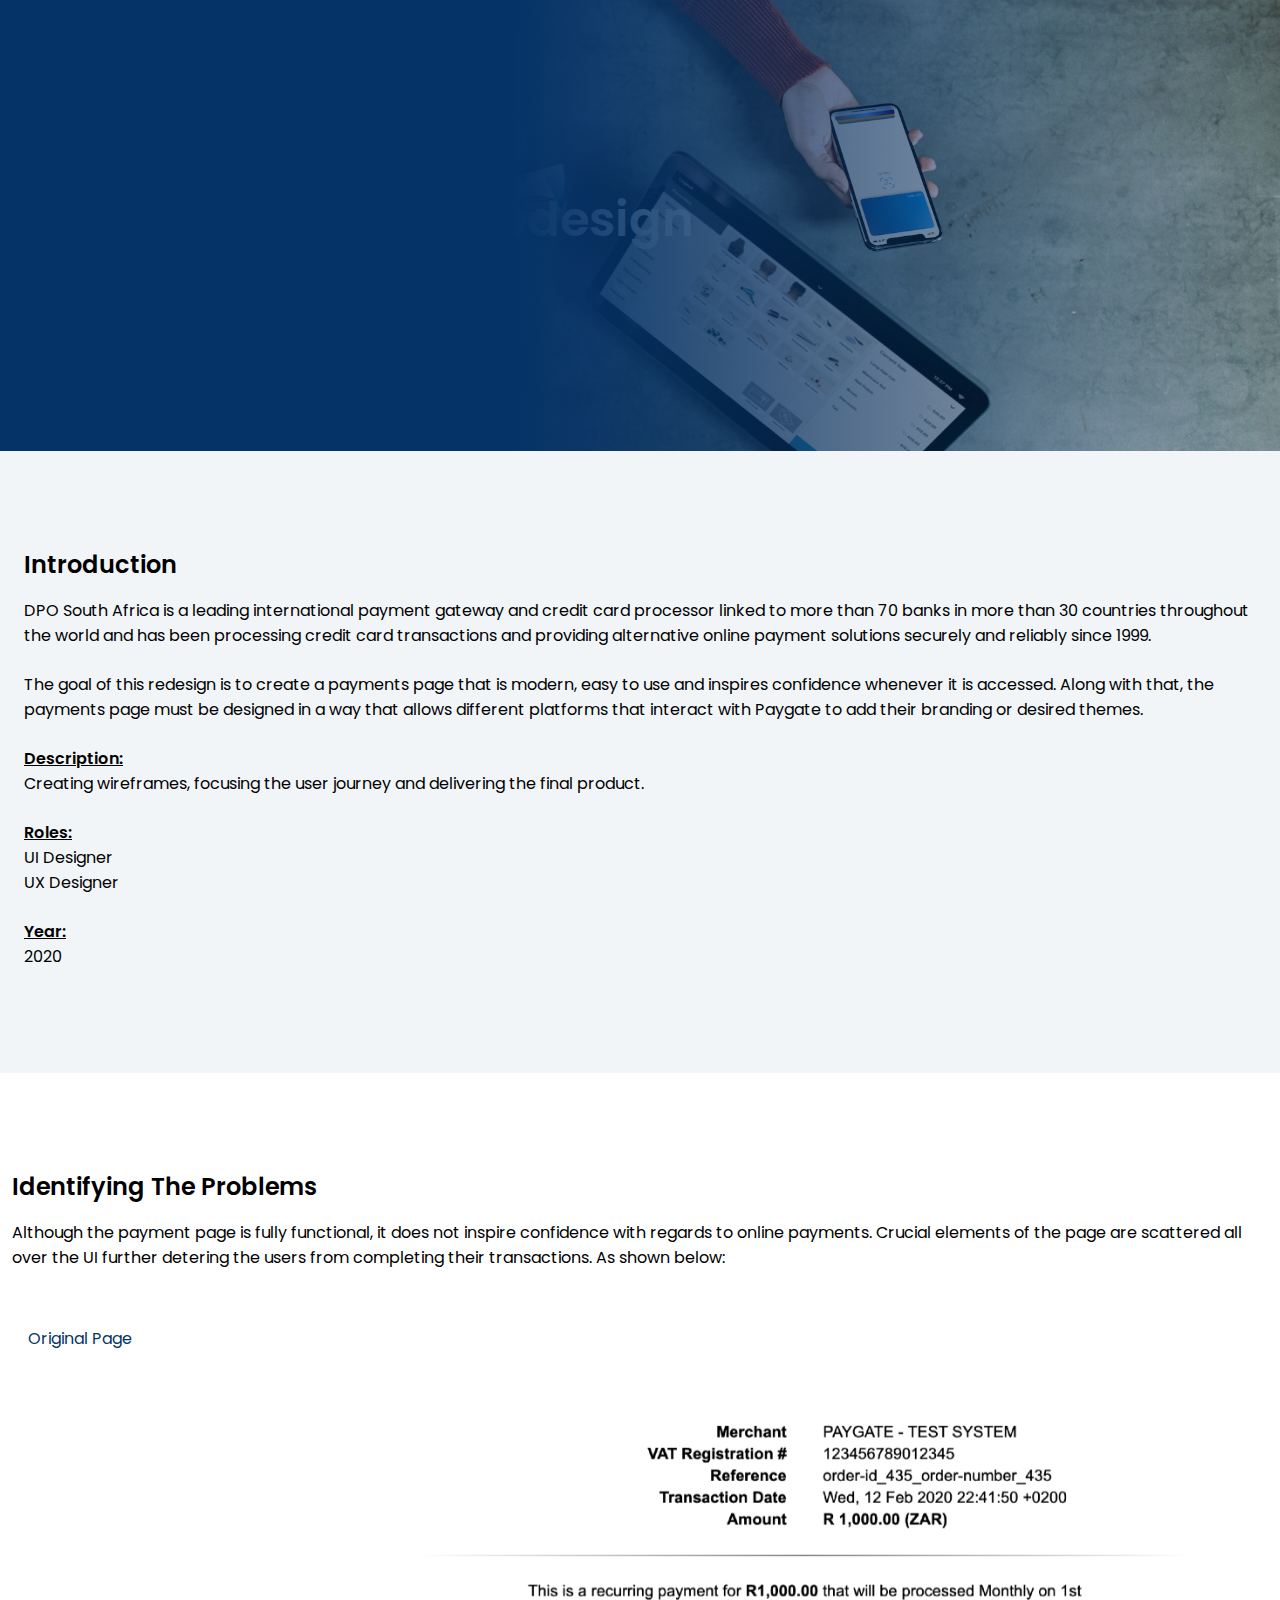
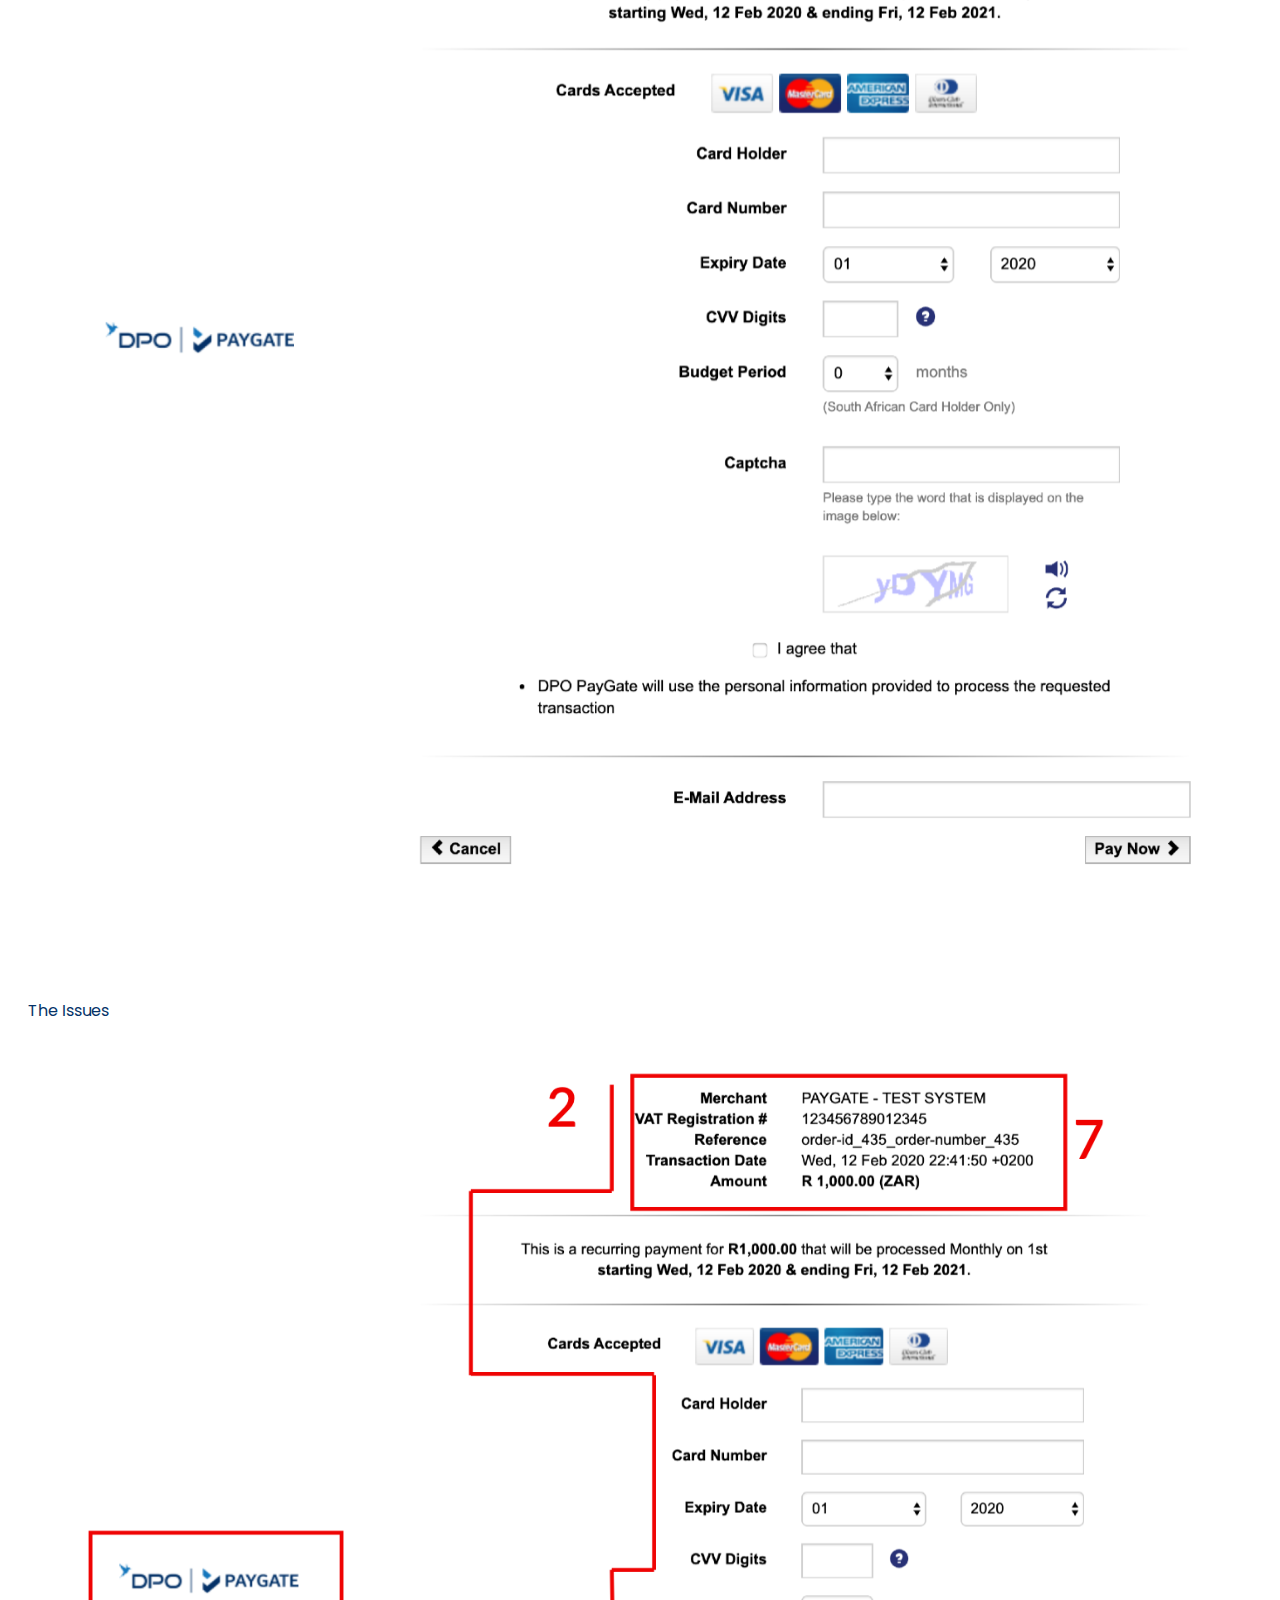
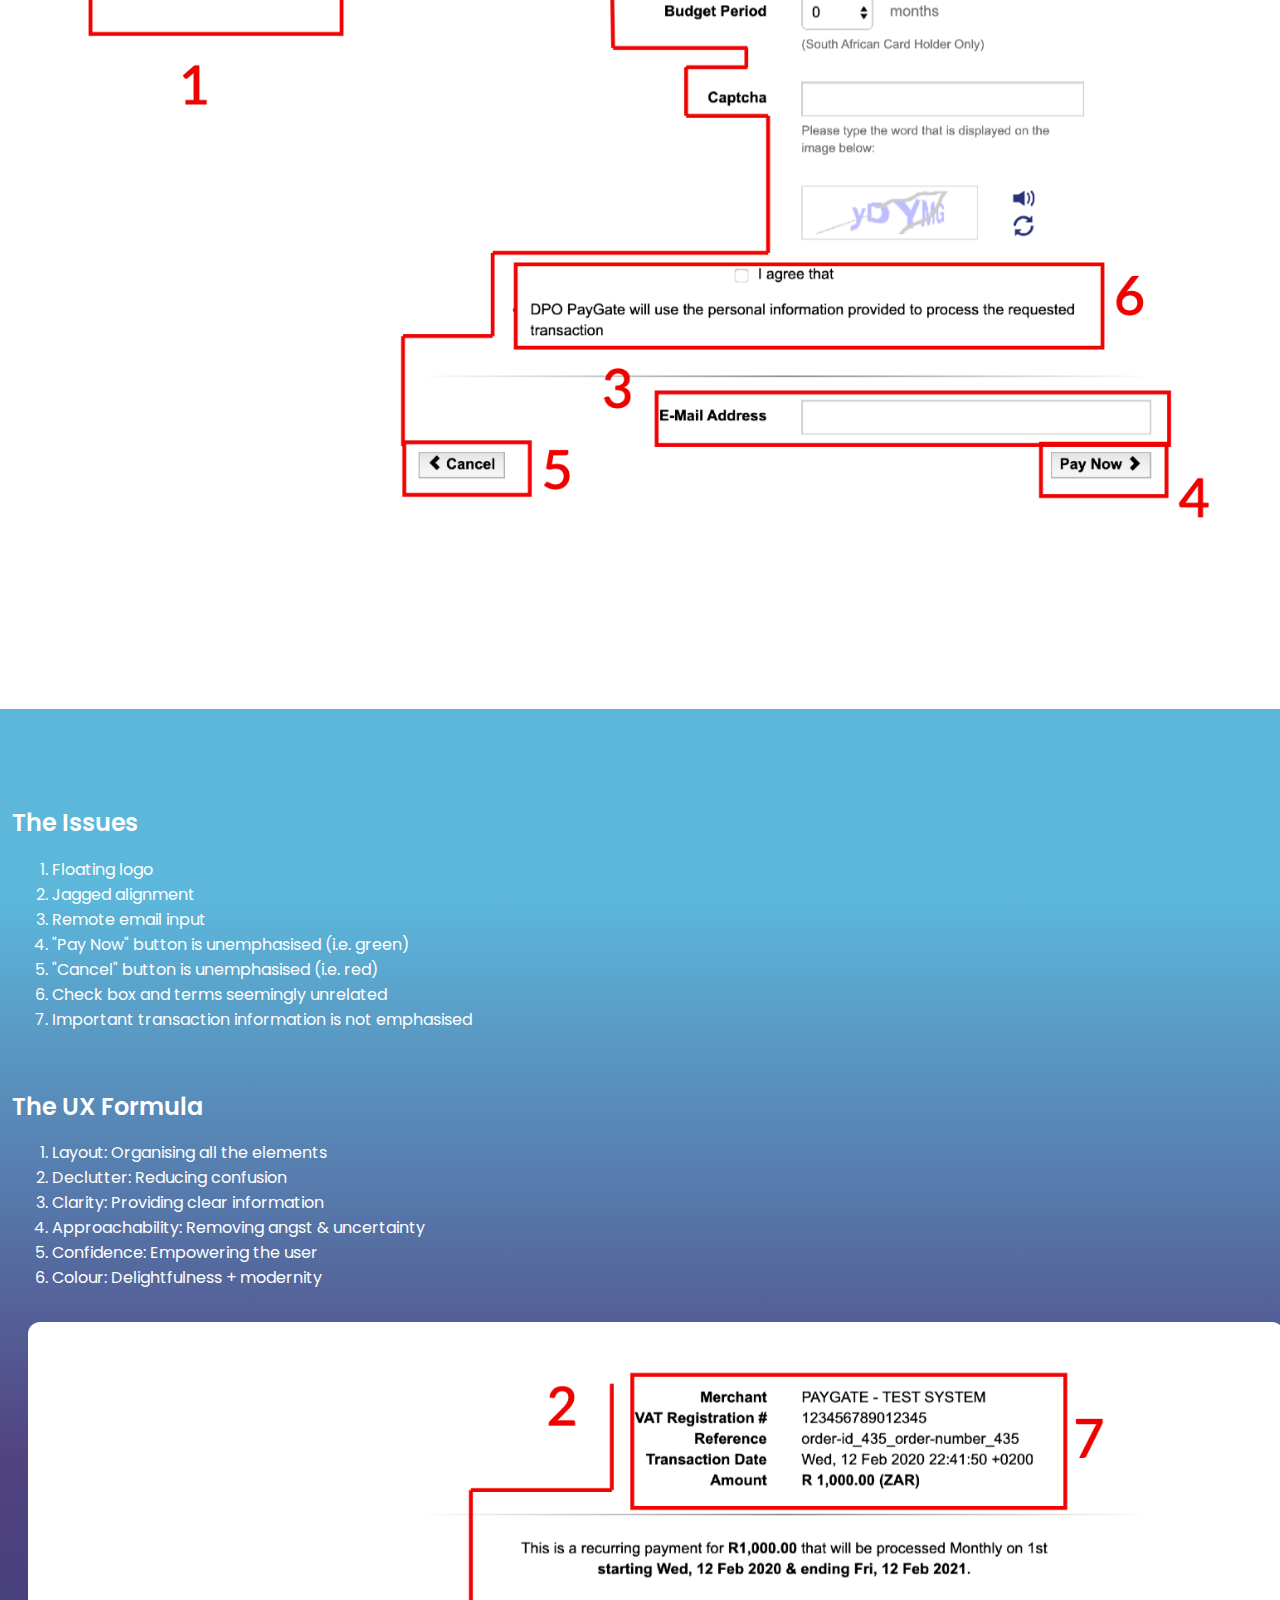
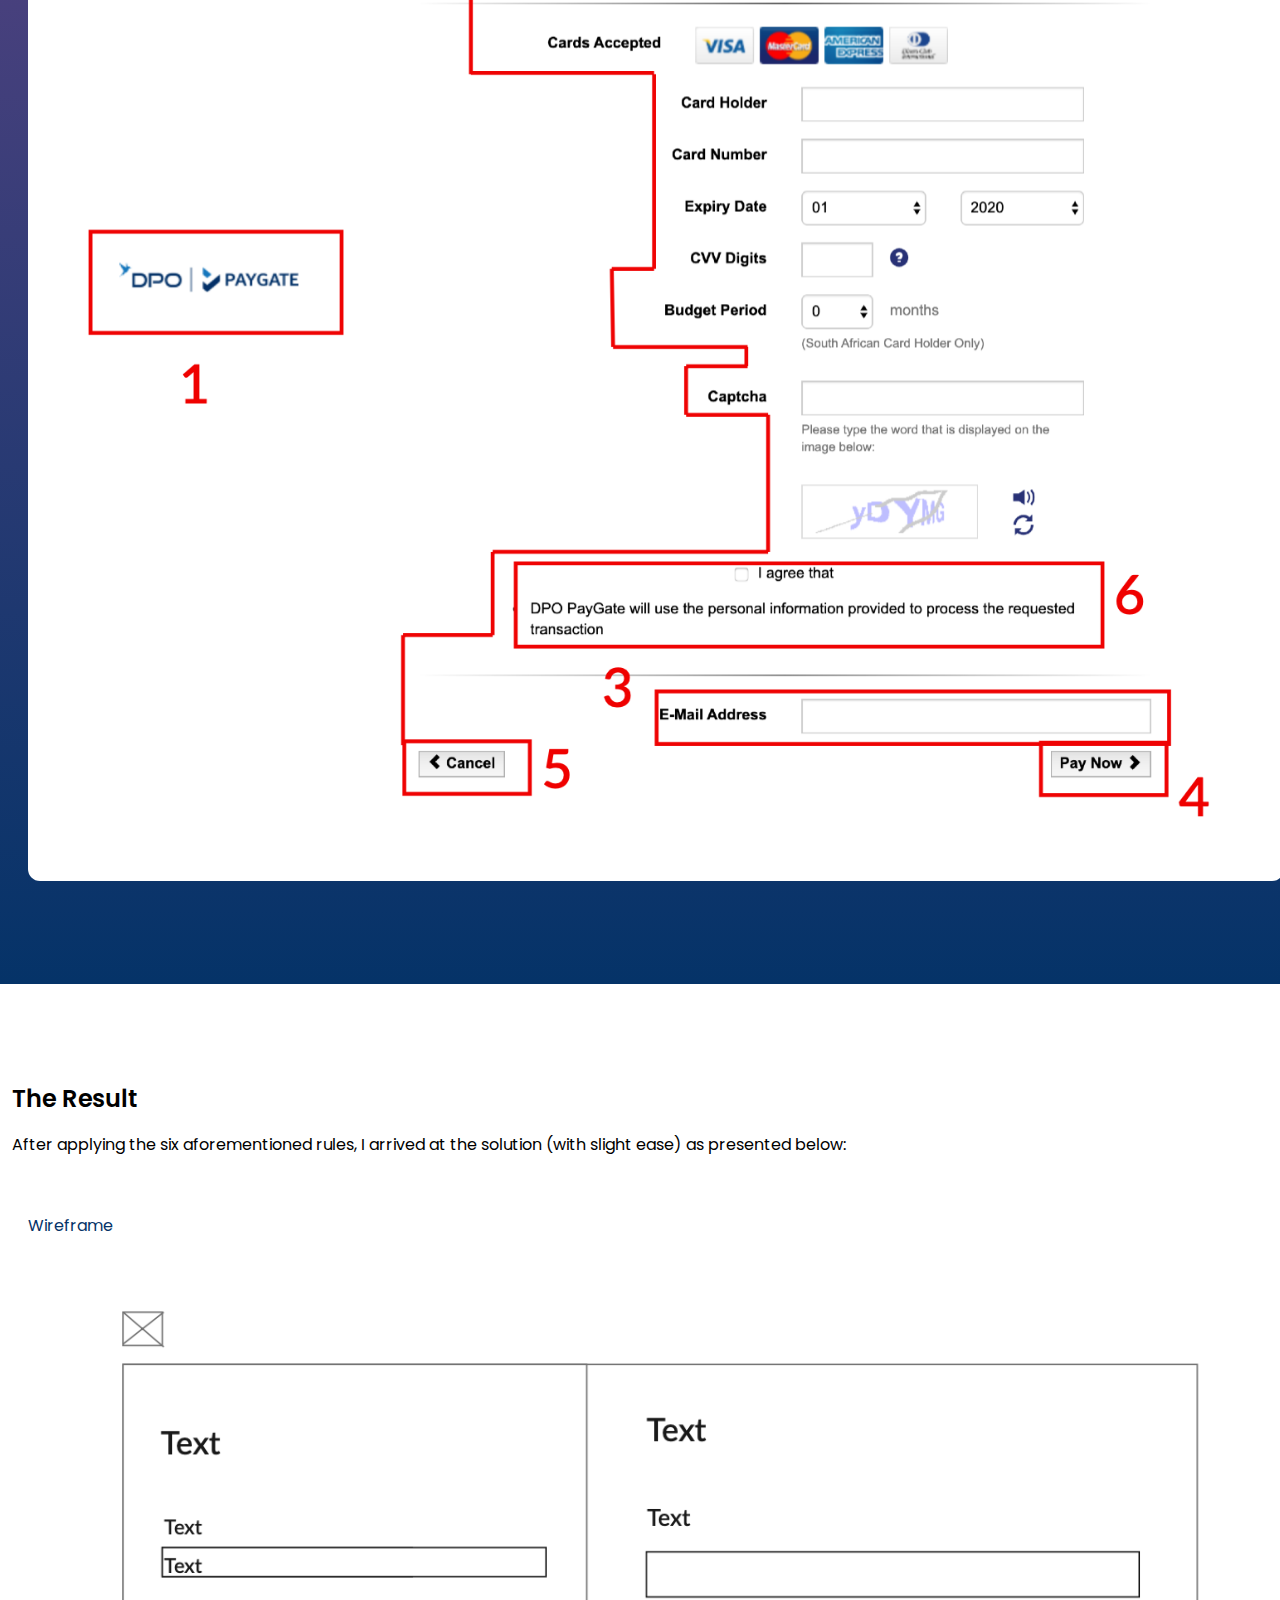
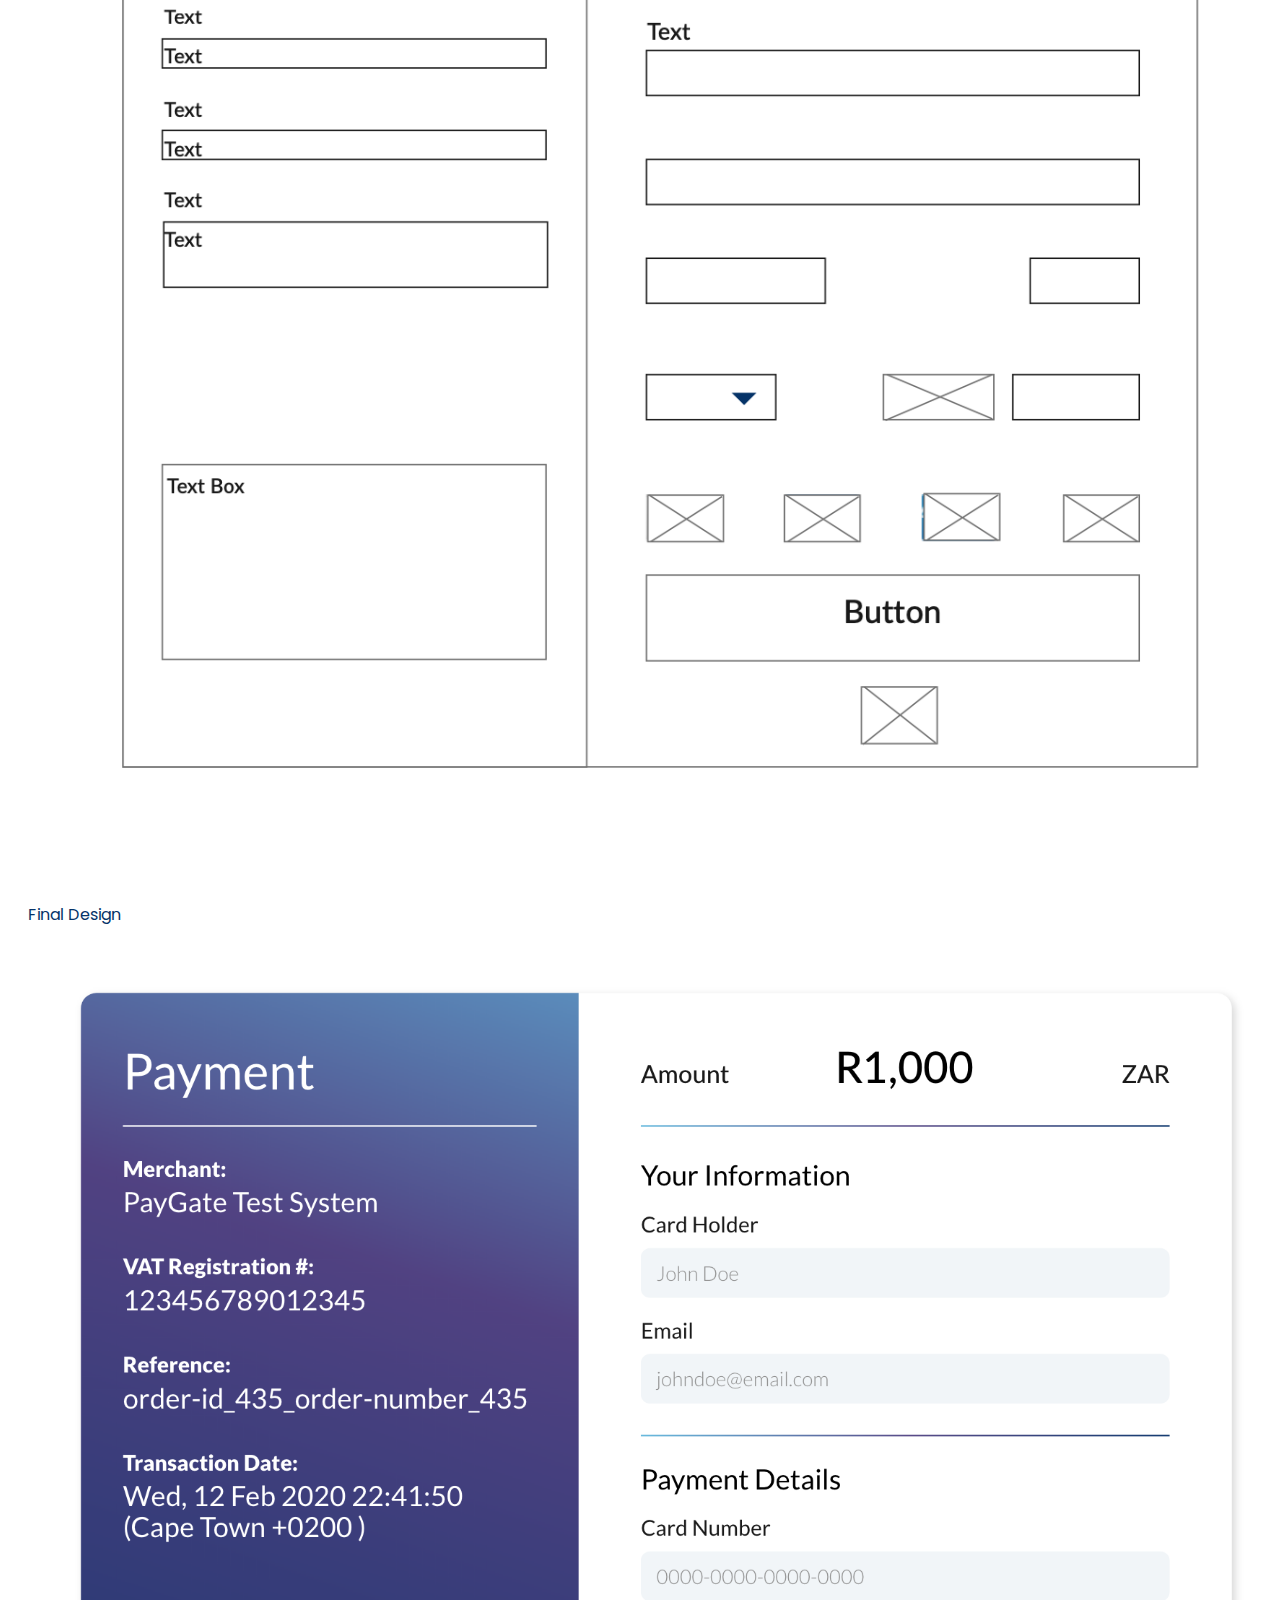
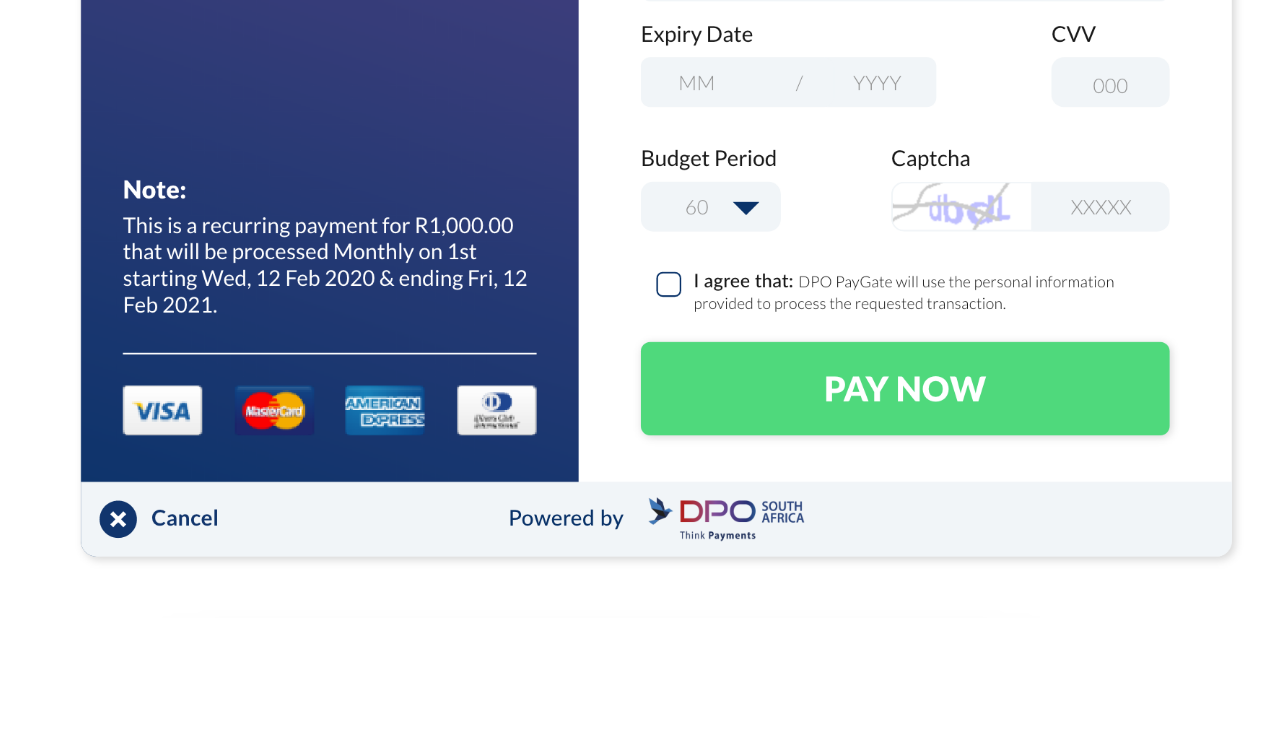
<file: paygate.html>
<!DOCTYPE html>

<html lang="en">

<head>
    <meta charset="utf-8">
    <meta name="viewport" content="width=device-width, initial-scale=1">

    <title>Paygate: Payment Page Redesign</title>

    <link rel="stylesheet" href="https://cdn.jsdelivr.net/npm/bootstrap@4.5.3/dist/css/bootstrap.min.css"
        integrity="sha384-TX8t27EcRE3e/ihU7zmQxVncDAy5uIKz4rEkgIXeMed4M0jlfIDPvg6uqKI2xXr2" crossorigin="anonymous">
    <link rel="stylesheet" type="text/css" href="css/main.css">
    <link rel="stylesheet" type="text/css" href="css/responsive.css">
</head>

<body></body>
    <!--Header-->
    <header class="container-fluid header" style="background: url(images/paygate-banner.jpg); background-size: cover; background-position: center;">
        <div class="overlay" style="background: linear-gradient(90deg, #053368 40%, rgba(0,0,0,0.1));"></div>
        <div class="container">
            <div class="row">
                <div class="col-12">
                    <h1 class="feature-title">Paygate: <br> Payment Page Redesign</h1>
                    <p>UX Design</p>
                </div>
            </div>
        </div>
    </header>

    <!--intro-->
    <div class="container-fluid" style="background: #F1F5F8;">
        <div class="container text-left intro">
            <div class="row">
                <div class="col-xs-12">
                    <h1 class="main-title">Introduction</h1>
                    <p>DPO South Africa is a leading international payment gateway and credit card processor linked to more than 70 banks in more than 30 countries throughout the world and has been processing credit card transactions and providing alternative online payment solutions securely and reliably since 1999.</p>
                    <p>The goal of this redesign is to create a payments page that is modern, easy to use and inspires confidence whenever it is accessed. Along with that, the payments page must be designed in a way that allows different platforms that interact with Paygate to add their branding or desired themes.</p>
                </div>
            </div>
            <div class="row">
                <div class="col-xs-12 col-lg-4 role">
                    <p><span>Description:</span><br>Creating wireframes, focusing the user journey and delivering the final product.</p>
                </div>
                <div class="col-xs-12 col-lg-4 role">
                    <p><span>Roles:</span><br>UI Designer<br>UX Designer</p>
                </div>
                <div class="col-xs-12 col-lg-4 role">
                    <p><span>Year:</span> <br> 2020</p>
                </div>
            </div>
        </div>
    </div>

    <!--issue-->
    <div class="container-fluid">
        <div class="container text-left issue-text">
            <div class="col-12">
                <h1 class="main-title">Identifying The Problems</h1>
                <p>Although the payment page is fully functional, it does not inspire confidence with regards to online payments. 
                    Crucial elements of the page are scattered all over the UI further detering the users from completing their transactions. 
                    As shown below:
                </p>
            </div>
            <div class="row issue">
                <div class="col-lg-6 col-md-6 col-xs-12 issue-image">Original Page<img style="width: 100%;" src="./images/paygate-original.png"/></div>
                <div class="col-lg-6 col-md-6 col-xs-12 issue-image">The Issues<img style="width: 100%;" src="./images/paygate-issues.png"/></div>
            </div>
        </div>
    </div>

     <!--formula-->
    <div class="container-fluid" style="color: #fff; background: linear-gradient(0deg, #053368 0%, #514280 60%, #5CB7DB 90%);">
        <div class="container text-left issue-text">
            <div class="row">
                <div class="col-lg-4 col-md-4 col-xs-12">
                    <h1 class="main-title">The Issues</h1>
                    <ol>
                        <li>Floating logo</li>
                        <li>Jagged alignment</li>
                        <li>Remote email input</li>
                        <li>"Pay Now" button is unemphasised (i.e. green)</li>
                        <li>"Cancel" button is unemphasised (i.e. red)</li>
                        <li>Check box and terms seemingly unrelated</li>
                        <li>Important transaction information is not emphasised</li>
                    </ol>
                    <br>
                    <h1 class="main-title">The UX Formula</h1>
                    <ol>
                        <li>Layout: Organising all the elements</li>
                        <li>Declutter: Reducing confusion</li>
                        <li>Clarity: Providing clear information</li>
                        <li>Approachability: Removing angst & uncertainty</li>
                        <li>Confidence: Empowering the user</li>
                        <li>Colour: Delightfulness + modernity</li>
                </div>
                <div class="col-lg-8 col-md-8 col-xs-12 issue-image"><img style="border-radius: 12px; width: 100%;" src="./images/paygate-issues.png"/></div>
            </div>
        </div>
    </div>

    <!--result-->
    <div class="container-fluid">
        <div class="container text-left issue-text">
            <div class="col-12">
                <h1 class="main-title">The Result</h1>
                <p>After applying the six aforementioned rules, I arrived at the solution (with slight ease) as presented below:
                </p>
            </div>
            <div class="row issue">
                <div class="col-lg-6 col-md-6 col-xs-12 issue-image">Wireframe<img style="width: 100%;" src="./images/paygate-wires.png"/></div>
                <div class="col-lg-6 col-md-6 col-xs-12 issue-image">Final Design<img style="width: 100%;" src="./images/paygate-final.png"/></div>
            </div>
        </div>
    </div>

    <script src="https://code.jquery.com/jquery-3.5.1.min.js"
        integrity="sha256-9/aliU8dGd2tb6OSsuzixeV4y/faTqgFtohetphbbj0=" crossorigin="anonymous"></script>
    <script src="https://cdn.jsdelivr.net/npm/bootstrap@4.5.3/dist/js/bootstrap.min.js"
        integrity="sha384-w1Q4orYjBQndcko6MimVbzY0tgp4pWB4lZ7lr30WKz0vr/aWKhXdBNmNb5D92v7s"
        crossorigin="anonymous"></script>
</body>

</html>
</file>
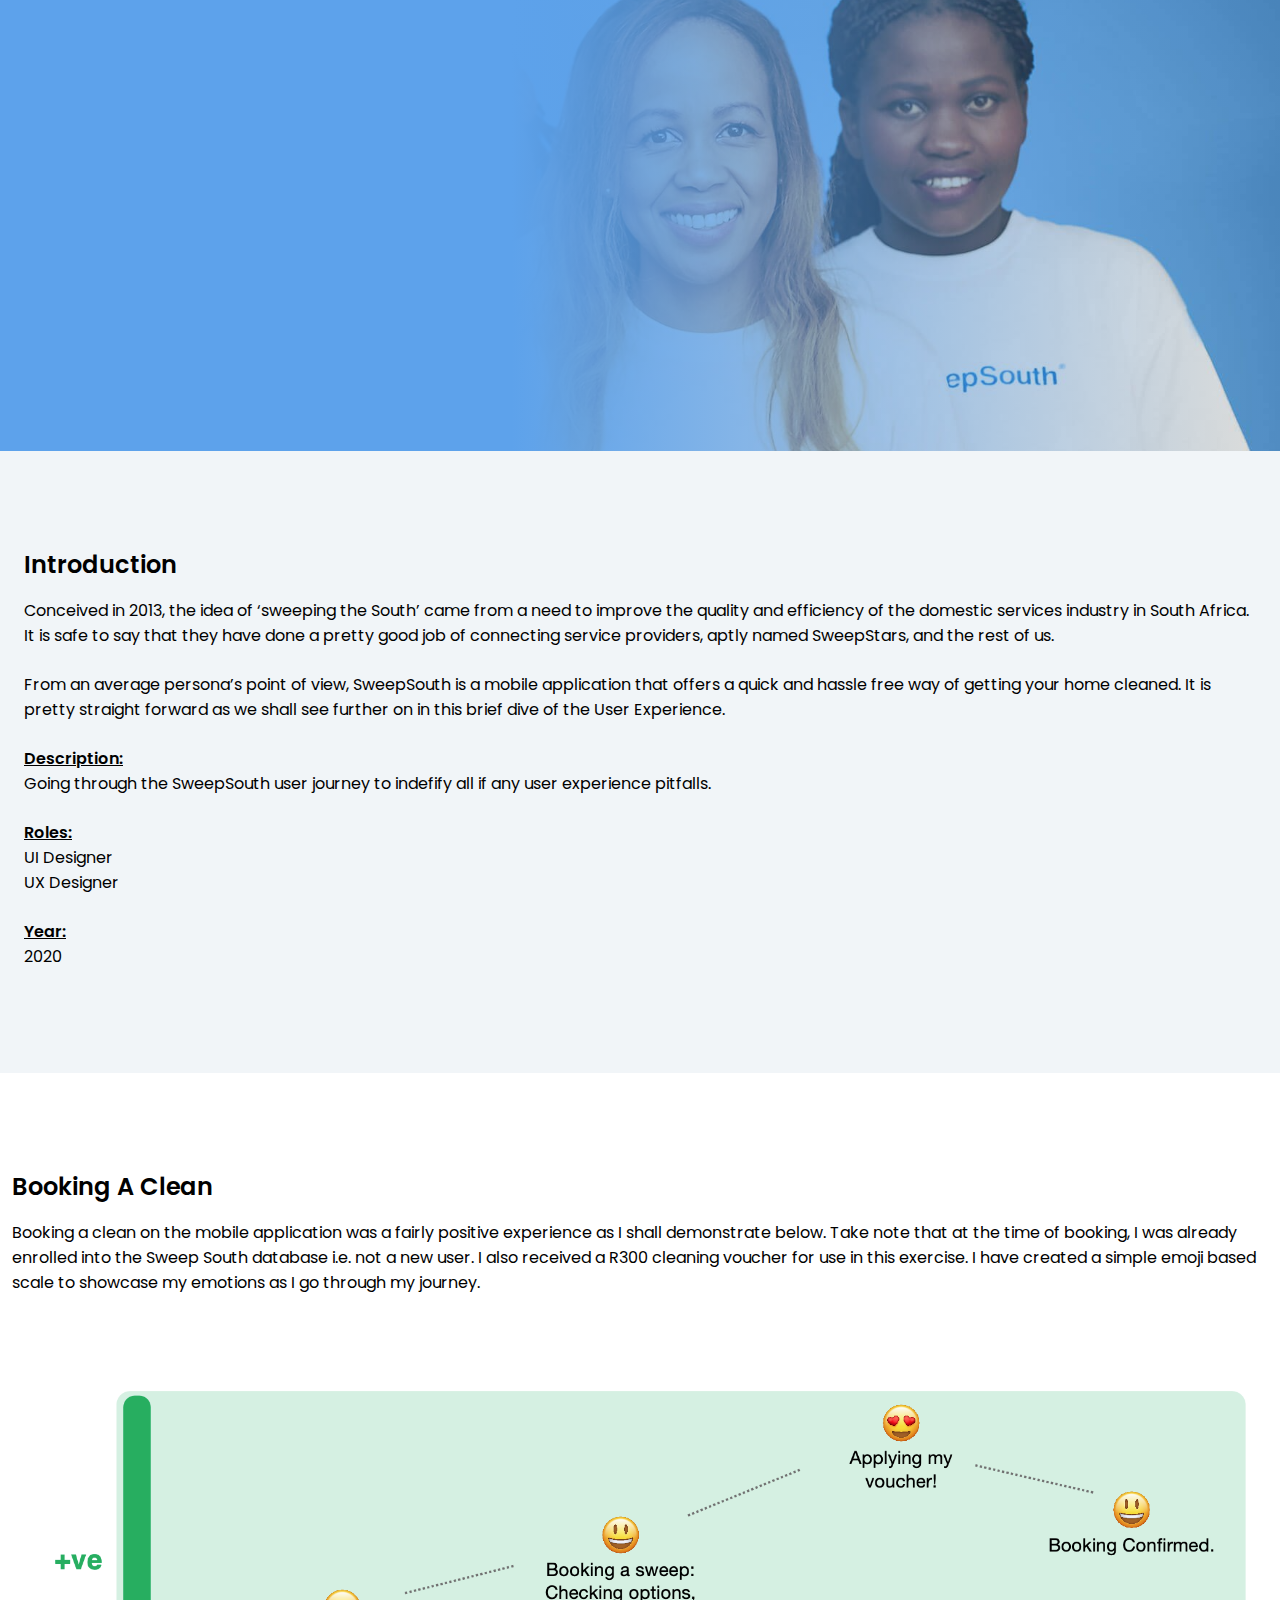
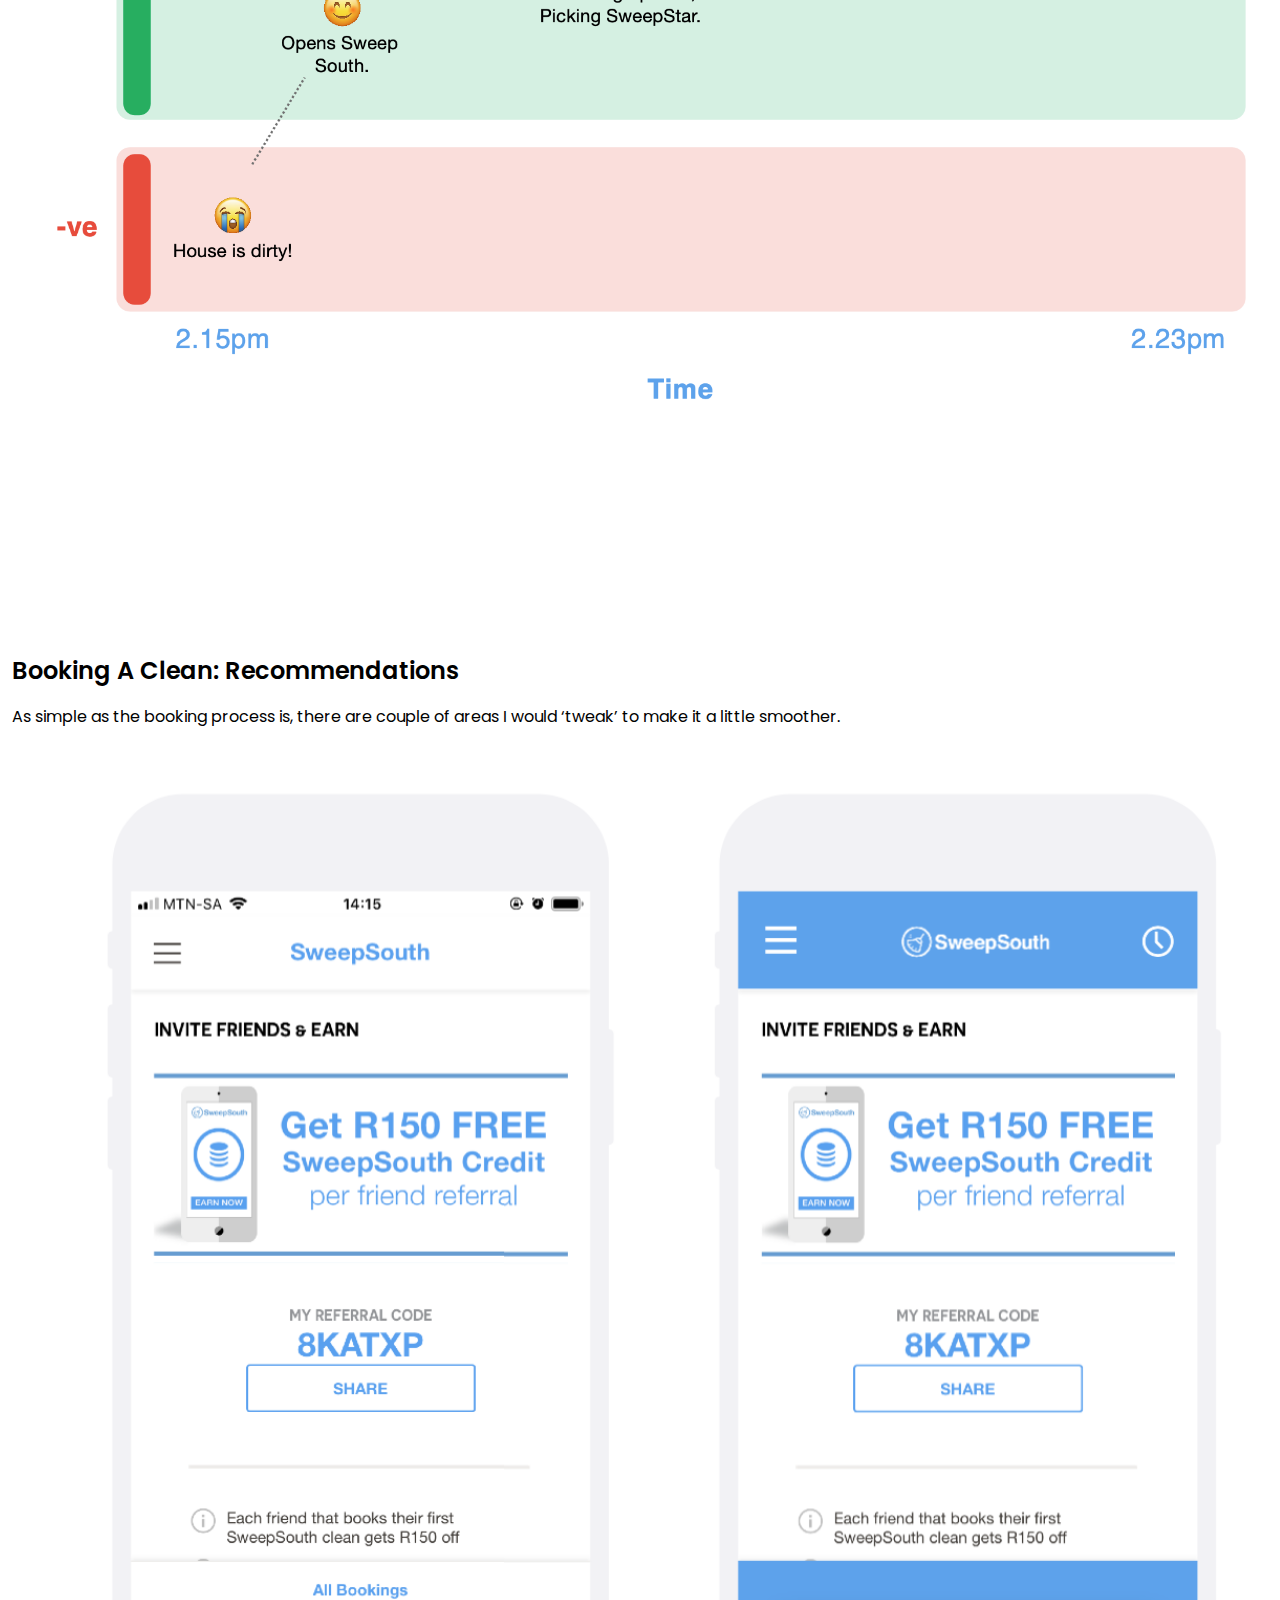
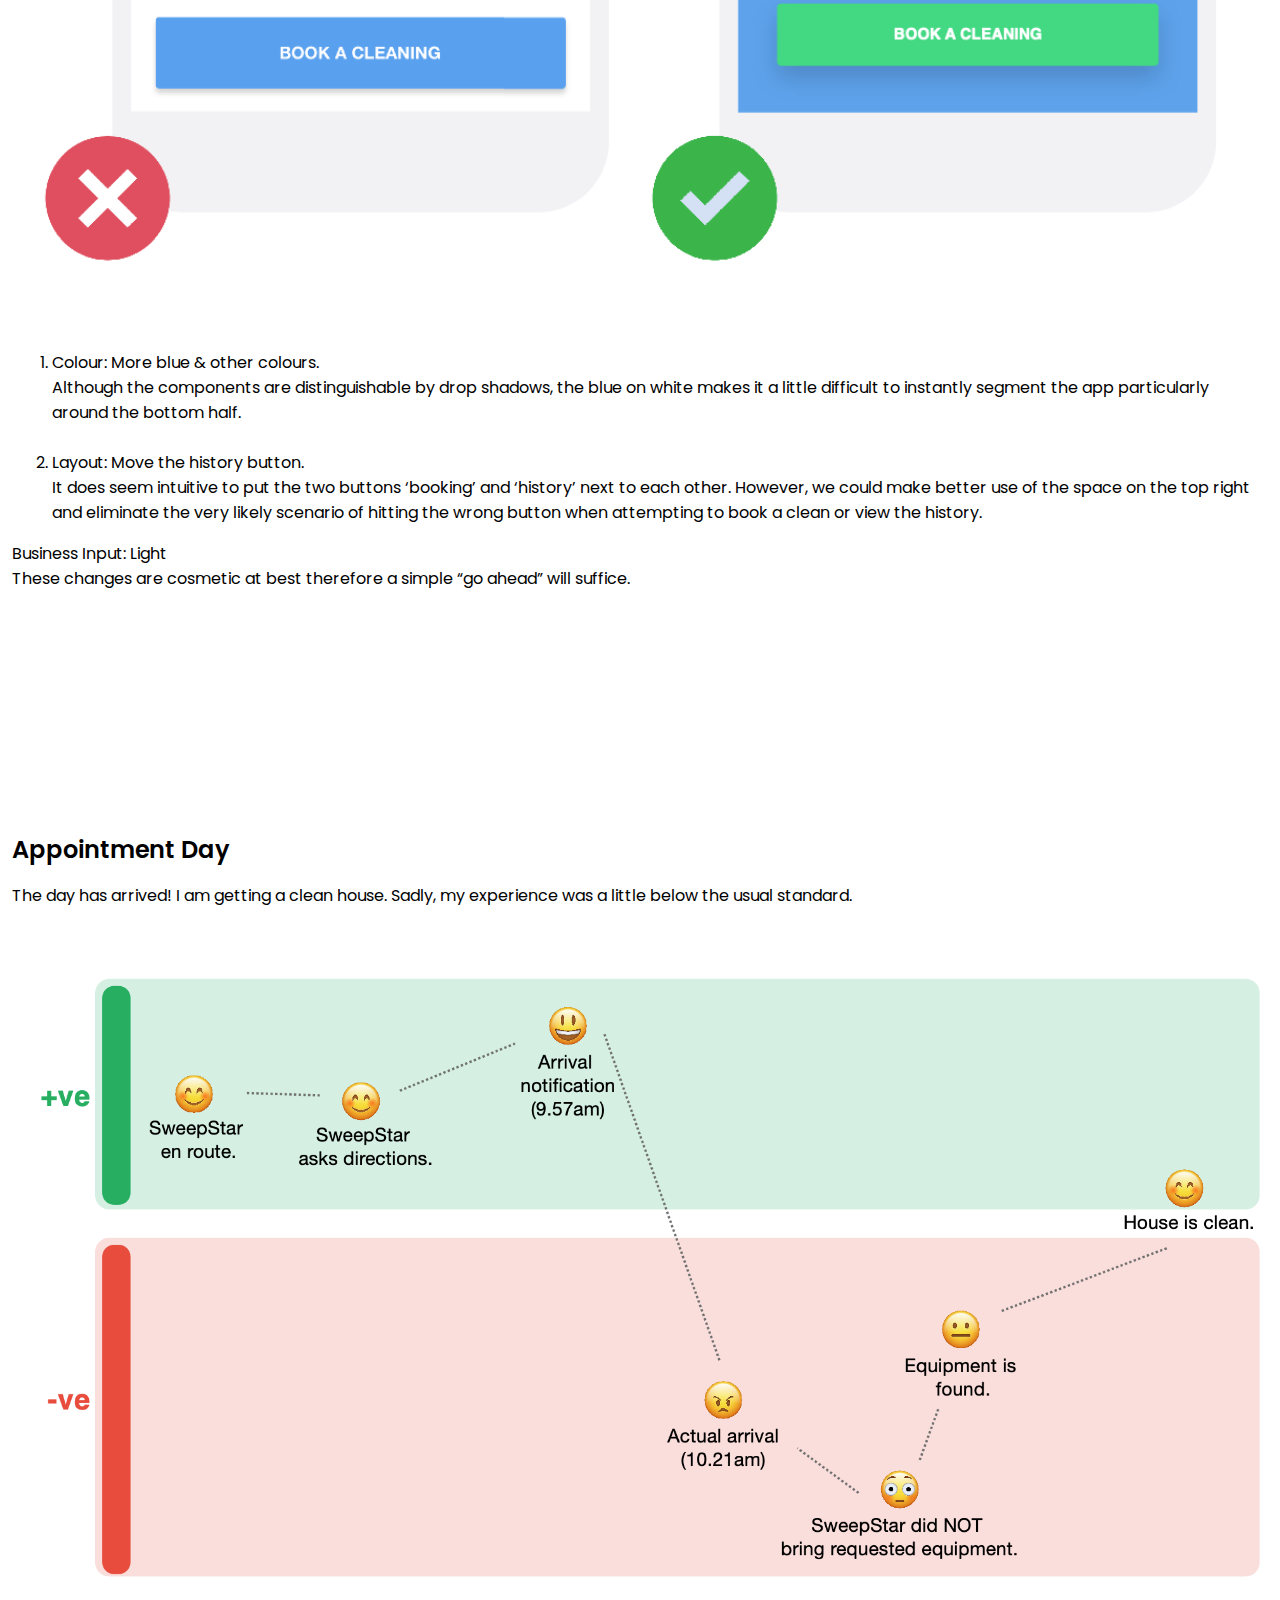
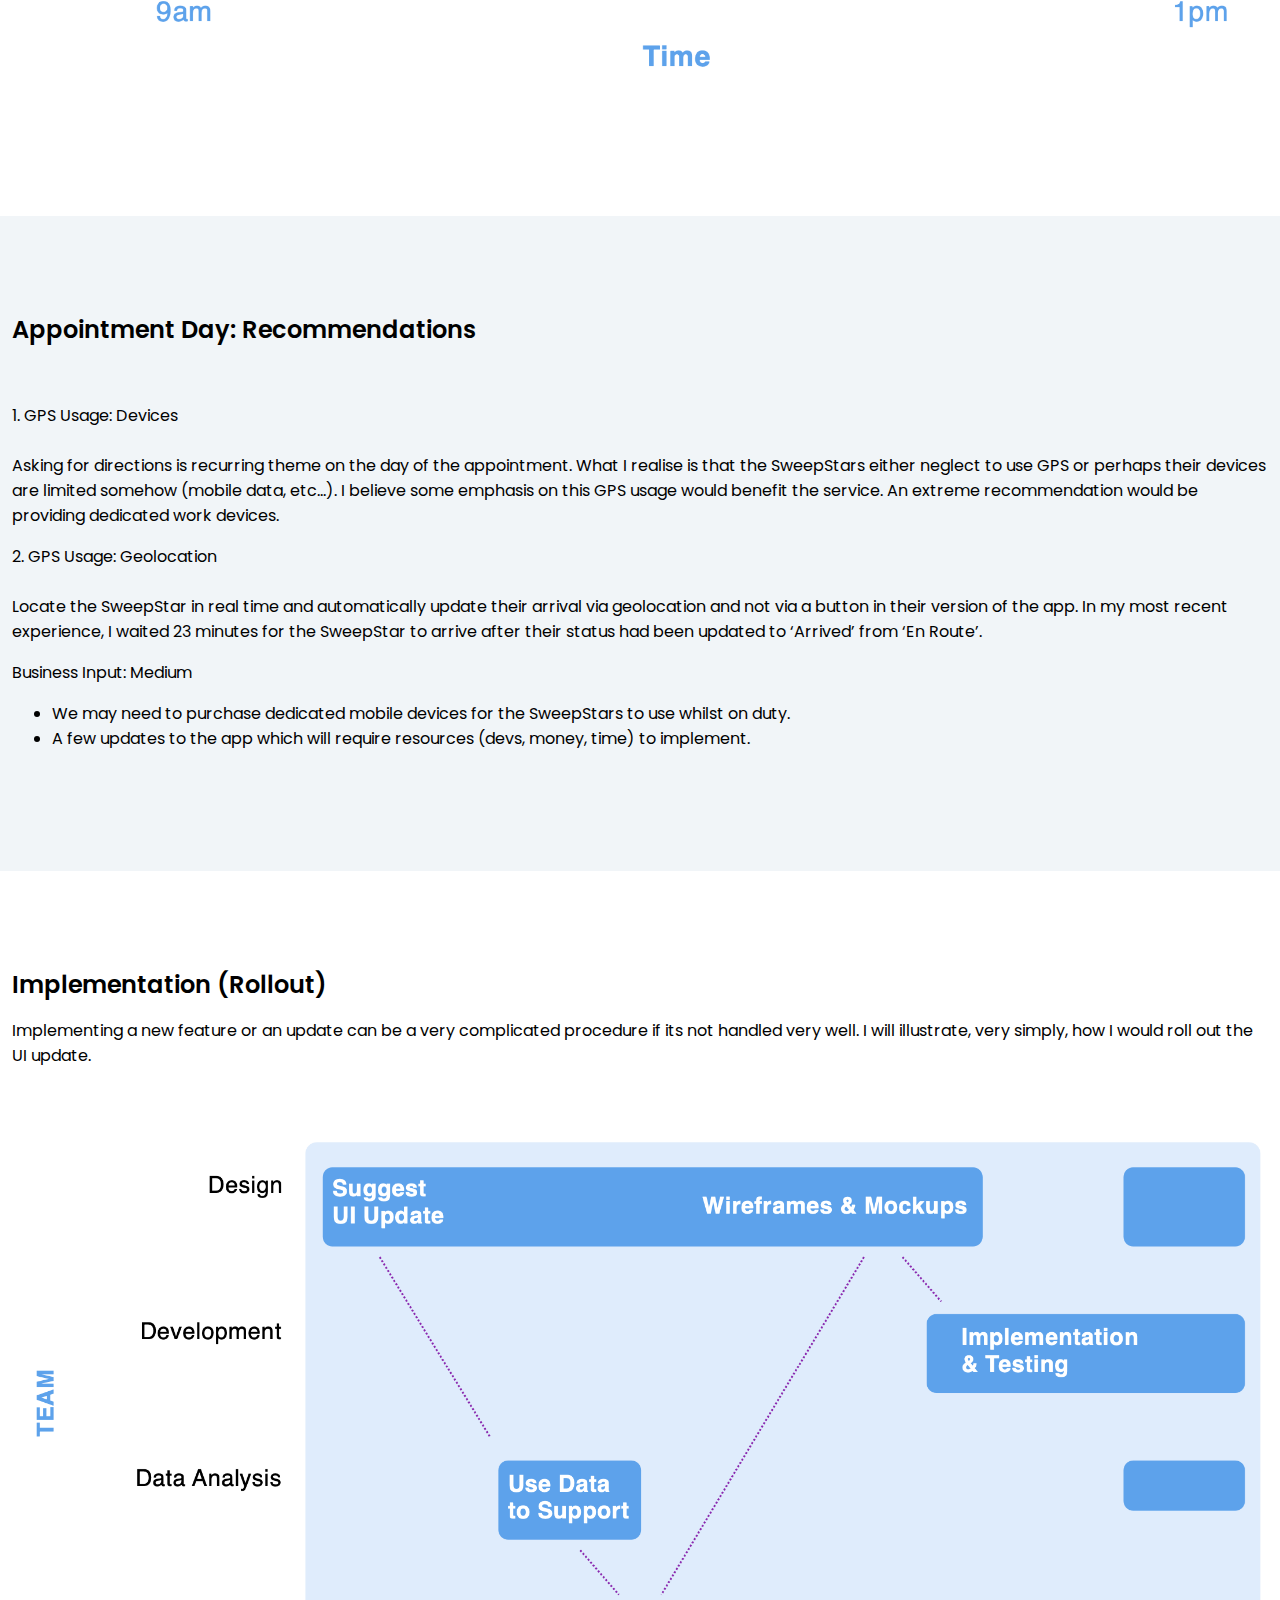
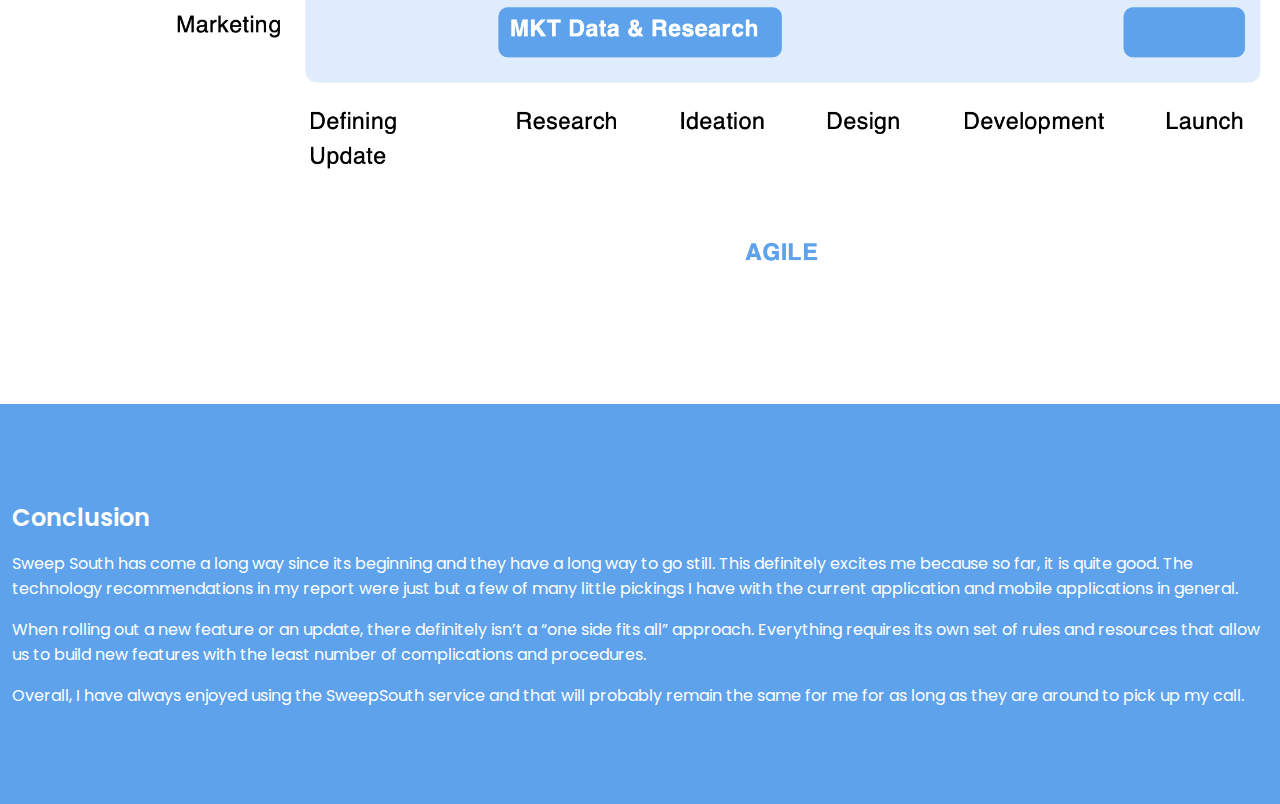
<file: sweep-south.html>
<!DOCTYPE html>

<html lang="en">

<head>
    <meta charset="utf-8">
    <meta name="viewport" content="width=device-width, initial-scale=1">

    <title>SweepSouth: UX Report</title>

    <link rel="stylesheet" href="https://cdn.jsdelivr.net/npm/bootstrap@4.5.3/dist/css/bootstrap.min.css"
        integrity="sha384-TX8t27EcRE3e/ihU7zmQxVncDAy5uIKz4rEkgIXeMed4M0jlfIDPvg6uqKI2xXr2" crossorigin="anonymous">
    <link rel="stylesheet" type="text/css" href="css/main.css">
    <link rel="stylesheet" type="text/css" href="css/responsive.css">
</head>

<body>
    <!--Header-->
    <header class="container-fluid header" style="background: url(images/sweepsouth-banner.jpg); background-size: cover; background-position: center;">
        <div class="overlay" style="background: linear-gradient(90deg, #5DA2EB 40%, rgba(0,0,0,0.1));"></div>
        <div class="container">
            <div class="row">
                <div class="col-12">
                    <h1 class="feature-title">SweepSouth:<br>My User Journey</h1>
                    <p>UX Research</p>
                </div>
            </div>
        </div>
    </header>

    <!--intro-->
    <div class="container-fluid" style="background: #F1F5F8;">
        <div class="container text-left intro">
            <div class="row">
                <div class="col-xs-12">
                    <h1 class="main-title">Introduction</h1>
                    <p>Conceived in 2013, the idea of ‘sweeping the South’ came from a need to improve the quality and efficiency of the domestic services industry in South Africa. It is safe to say that they have done a pretty good job of connecting service providers, aptly named SweepStars, and the rest of us.</p>
                    <p>From an average persona’s point of view, SweepSouth is a mobile application that offers a quick and hassle free way of getting your home cleaned. It is pretty straight forward as we shall see further on in this brief dive of the User Experience.</p>
                </div>
            </div>
            <div class="row">
                <div class="col-xs-12 col-lg-4 role">
                    <p><span>Description:</span><br>Going through the SweepSouth user journey to indefify all if any user experience pitfalls.</p>
                </div>
                <div class="col-xs-12 col-lg-4 role">
                    <p><span>Roles:</span><br>UI Designer<br>UX Designer</p>
                </div>
                <div class="col-xs-12 col-lg-4 role">
                    <p><span>Year:</span> <br> 2020</p>
                </div>
            </div>
        </div>
    </div>

    <!--issue-->
    <div class="container-fluid">
        <div class="container text-left issue-text">
            <div class="col-12">
                <h1 class="main-title">Booking A Clean</h1>
                <p>Booking a clean on the mobile application was a fairly positive experience as I shall demonstrate below. Take note that at the time of booking, I was already enrolled into the Sweep South database i.e. not a new user. I also received a R300 cleaning voucher for use in this exercise.
                    I have created a simple emoji based scale to showcase my emotions as I go through my journey.
                </p>
            </div>
            <div class="row issue">
                <div class="col-12 issue-image"><img style="width: 100%;" src="./images/sweepsouth-booking.png"/></div>
            </div>
        </div>
        <div class="container text-left issue-text">
            <div class="col-12">
                <h1 class="main-title">Booking A Clean: Recommendations</h1>
                <p>
                    As simple as the booking process is, there are couple of areas I would ‘tweak’ to make it a little smoother.
                </p>
            </div>
            <div class="row issue">
                <div class="col-lg-8 col-md-8 col-xs-12 issue-image"><img style="border-radius: 12px; width: 100%;" src="./images/sweepsouth-rec1.png"/></div>
                <div class="col-lg-4 col-md-4 col-xs-12">
                    <ol>
                        <li>Colour: More blue & other colours.<br>
                            Although the components are distinguishable by drop shadows, the blue on white makes it a little difficult to instantly segment the app particularly around the bottom half.</li>
                            <br>
                        <li>Layout: Move the history button.<br>
                            It does seem intuitive to put the two buttons ‘booking’ and ‘history’ next to each other. However, we could make better use of the space on the top right and eliminate the very likely scenario of hitting the wrong button when attempting to book a clean or view the history.</li>
                    </ol>
                    <p>Business Input: Light <br>
                    These changes are cosmetic at best therefore a simple “go ahead” will suffice.</p>
                    <br>
                </div>
            </div>
        </div>
        <div class="container text-left issue-text">
            <div class="col-12">
                <h1 class="main-title">Appointment Day</h1>
                <p>
                    The day has arrived! I am getting a clean house. Sadly, my experience was a little below the usual standard.
                </p>
            </div>
            <div class="row issue">
                <div class="col-12 issue-image"><img style="width: 100%;" src="./images/sweepsouth-appointment.png"/></div>
            </div>
        </div>
    </div>

    <div class="container-fluid" style="background: #F1F5F8;">
        <div class="container text-left issue-text" style="background: #F1F5F8;">
            <div class="col-12">
                <h1 class="main-title">Appointment Day: Recommendations</h1>
            </div>
            <div class="row issue">
                <div class="col-lg-4 col-md-4 col-xs-12">
                    <p>
                        1. GPS Usage: Devices<br><br>
                        Asking for directions is recurring theme on the day of the appointment. What I realise is that the SweepStars either neglect to use GPS or perhaps their devices are limited somehow (mobile data, etc...). I believe some emphasis on this GPS usage would benefit the service. An extreme recommendation would be providing dedicated work devices.
                    </p>
                </div>
                <div class="col-lg-4 col-md-4 col-xs-12">
                    <p>
                        2. GPS Usage: Geolocation<br><br>
                        Locate the SweepStar in real time and automatically update their arrival via geolocation and not via a button in their version of the app. In my most recent experience, I waited 23 minutes for the SweepStar to arrive after their status had been updated to ‘Arrived’ from ‘En Route’. 
                    </p>
                </div>
                <div class="col-lg-4 col-md-4 col-xs-12">
                    <p>
                        Business Input: Medium<br>
                        <ul>
                            <li>We may need to purchase dedicated mobile devices for the SweepStars to use whilst on duty.</li>
                            <li>A few updates to the app which will require resources (devs, money, time) to implement.</li>
                        </ul>
                    </p>
                </div>
            </div>
        </div>
    </div>

    <div class="container text-left issue-text">
        <div class="col-12">
            <h1 class="main-title">Implementation (Rollout)</h1>
            <p>
                Implementing a new feature or an update can be a very complicated procedure if its not handled very well. I will illustrate, very simply, how I would roll out the UI update.
            </p>
        </div>
        <div class="row issue">
            <div class="col-12 issue-image"><img style="width: 100%;" src="./images/sweepsouth-rollout.png"/></div>
        </div>
    </div>

    <div class="container-fluid" style="background: #5DA2EB; color: #fff;">
        <div class="container text-left issue-text">
            <div class="col-12">
                <h1 class="main-title">Conclusion</h1>
                <p>
                    Sweep South has come a long way since its beginning and they have a long way to go still. This definitely excites me because so far, it is quite good. The technology recommendations in my report were just but a few of many little pickings I have with the current application and mobile applications in general.
                </p>
                <p>
                    When rolling out a new feature or an update, there definitely isn’t a “one side fits all” approach. Everything requires its own set of rules and resources that allow us to build new features with the least number of complications and procedures.
                </p>
                <p>
                    Overall, I have always enjoyed using the SweepSouth service and that will probably remain the same for me for as long as they are around to pick up my call.
                </p>
            </div>
        </div>
    </div>

    <script src="https://code.jquery.com/jquery-3.5.1.min.js"
        integrity="sha256-9/aliU8dGd2tb6OSsuzixeV4y/faTqgFtohetphbbj0=" crossorigin="anonymous"></script>
    <script src="https://cdn.jsdelivr.net/npm/bootstrap@4.5.3/dist/js/bootstrap.min.js"
        integrity="sha384-w1Q4orYjBQndcko6MimVbzY0tgp4pWB4lZ7lr30WKz0vr/aWKhXdBNmNb5D92v7s"
        crossorigin="anonymous"></script>
</body>

</html>
</file>
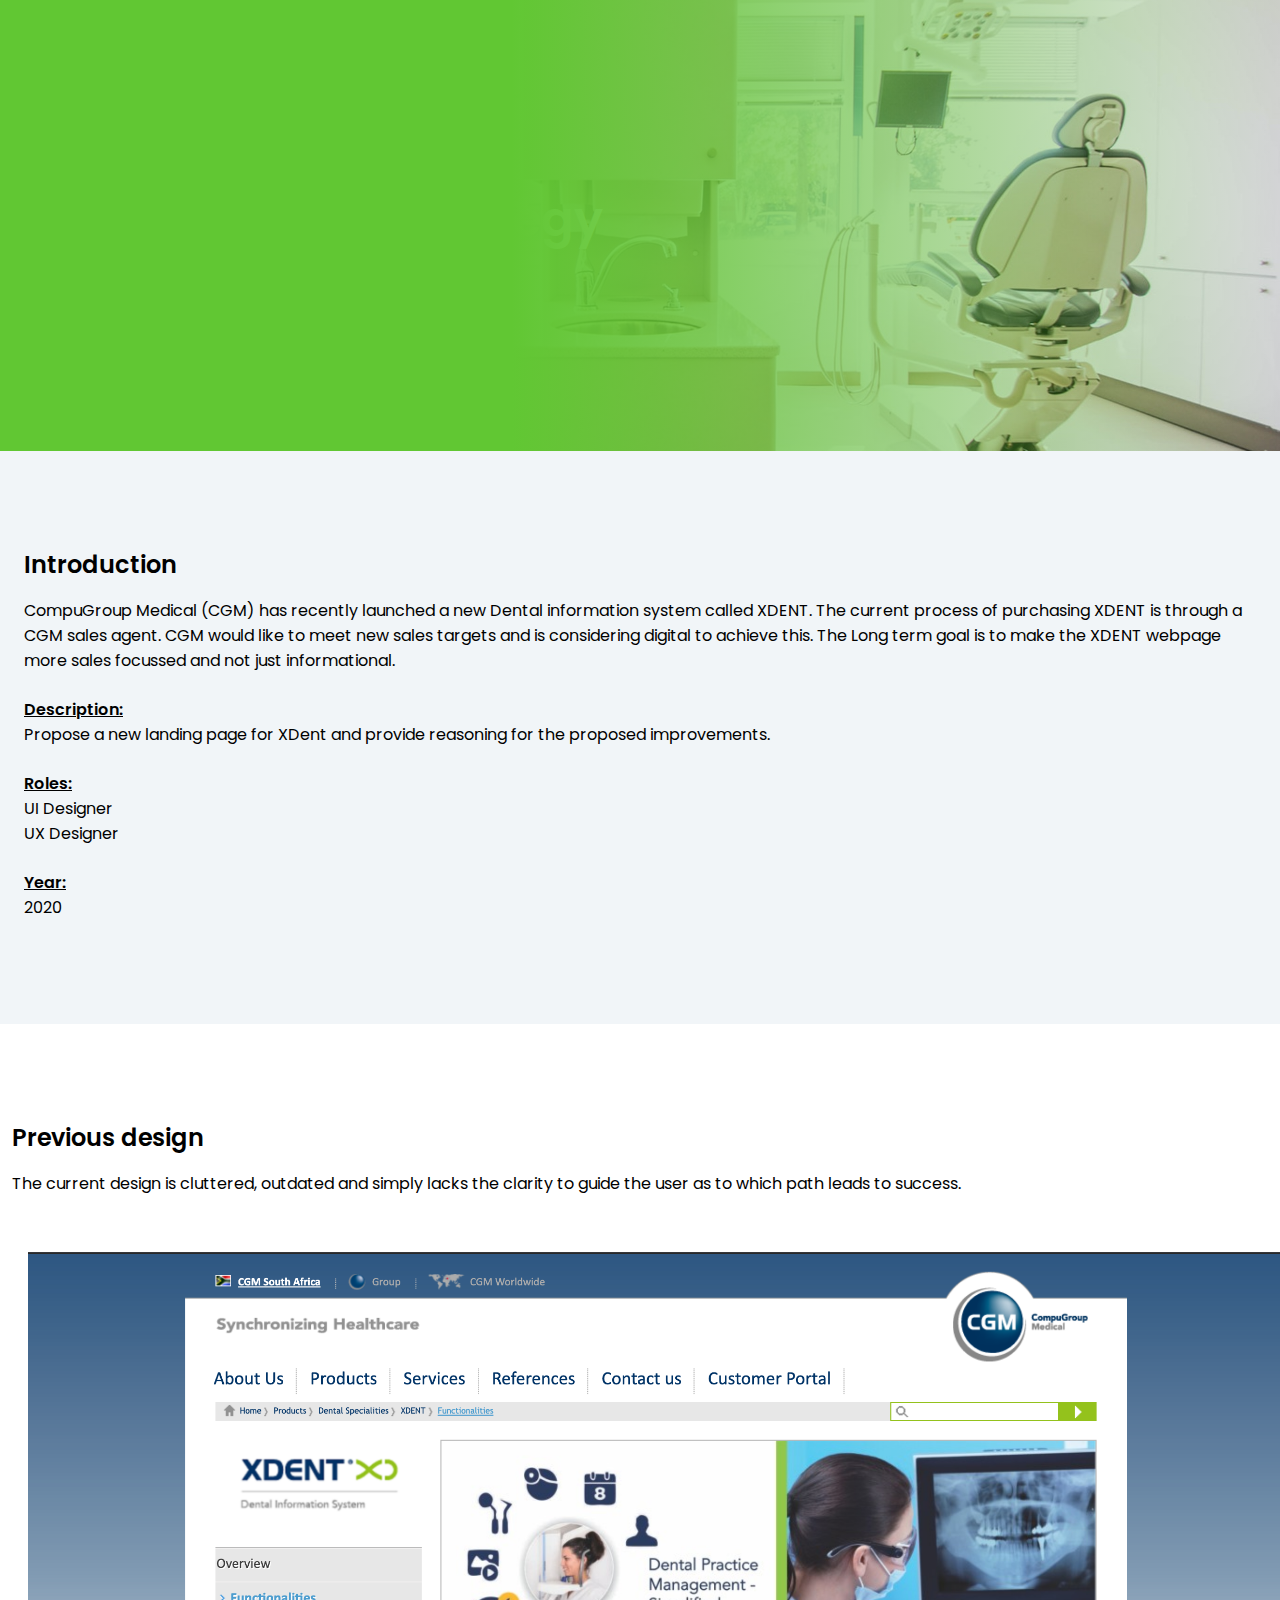
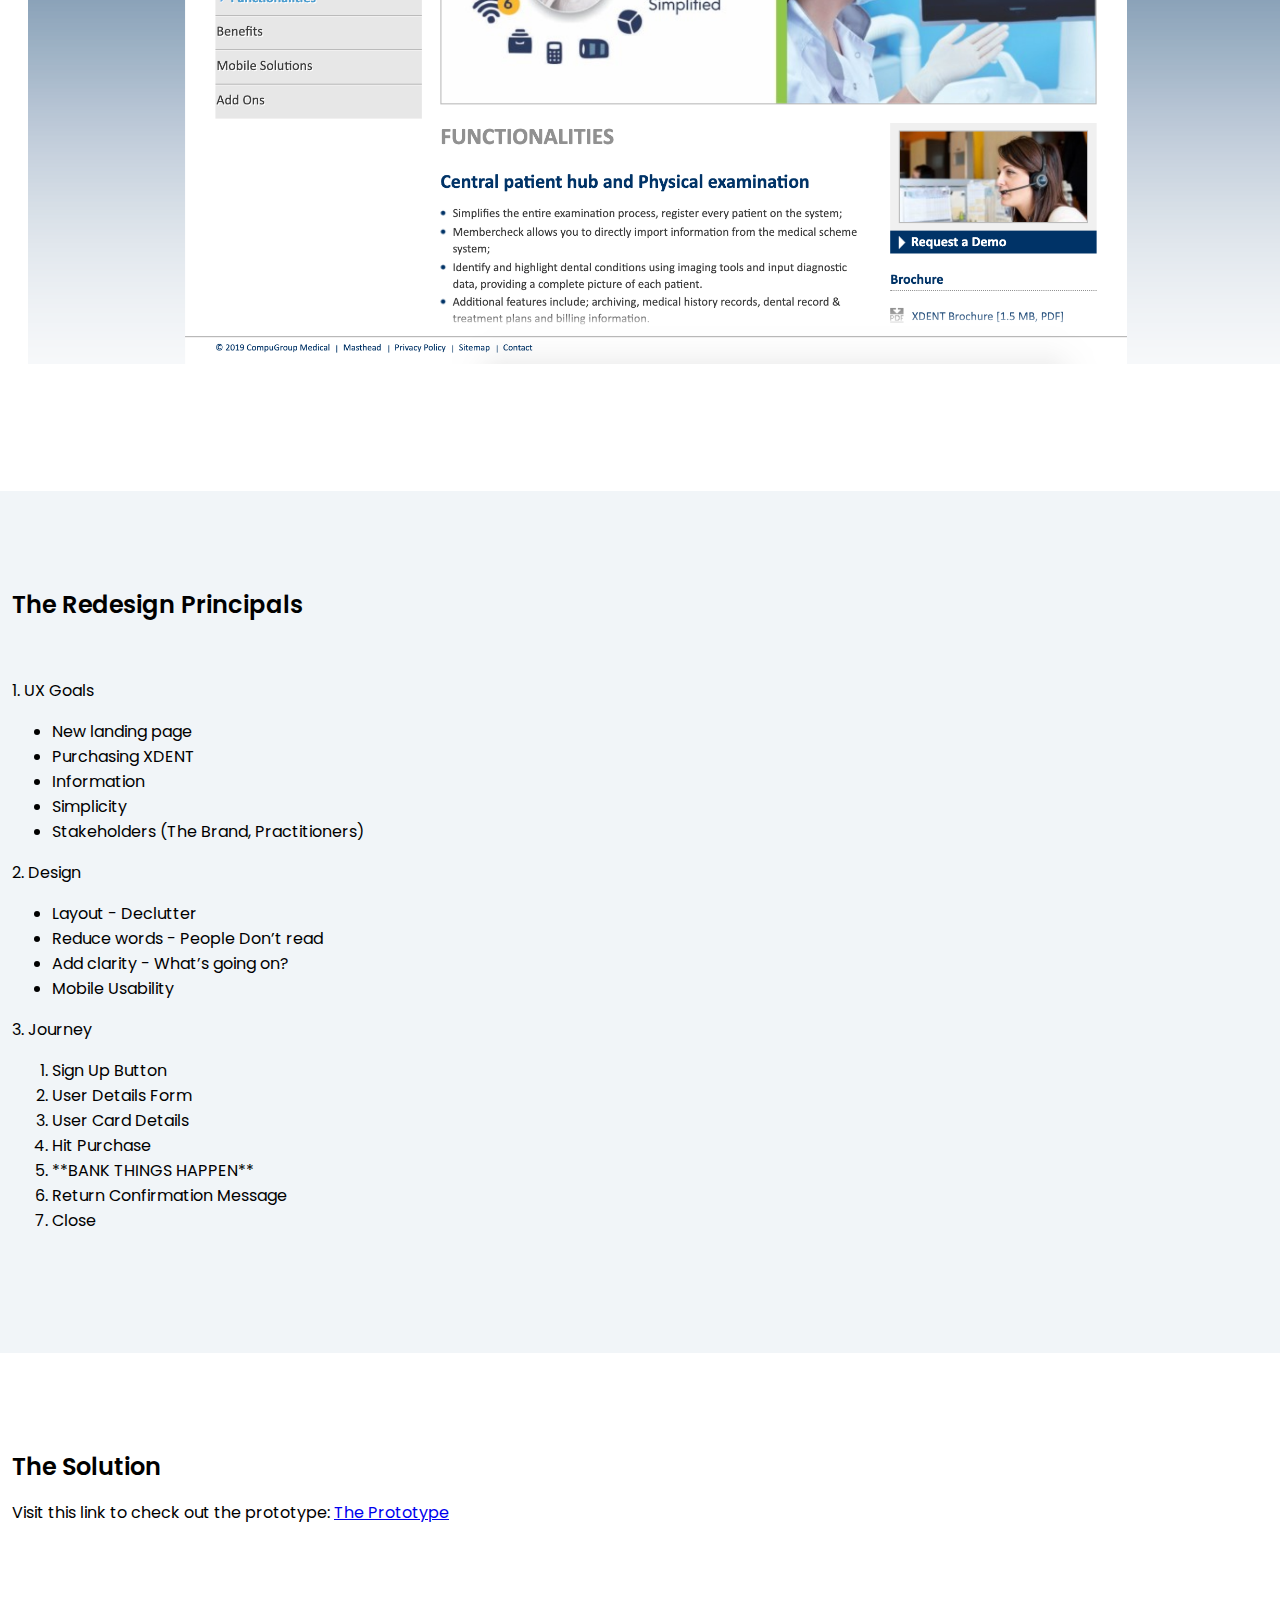
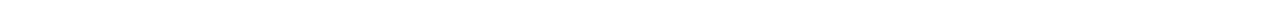
<file: xdent.html>
<!DOCTYPE html>

<html lang="en">

<head>
    <meta charset="utf-8">
    <meta name="viewport" content="width=device-width, initial-scale=1">

    <title>Xdent: UX Report</title>

    <link rel="stylesheet" href="https://cdn.jsdelivr.net/npm/bootstrap@4.5.3/dist/css/bootstrap.min.css"
        integrity="sha384-TX8t27EcRE3e/ihU7zmQxVncDAy5uIKz4rEkgIXeMed4M0jlfIDPvg6uqKI2xXr2" crossorigin="anonymous">
    <link rel="stylesheet" type="text/css" href="css/main.css">
    <link rel="stylesheet" type="text/css" href="css/responsive.css">
</head>

<body>
    <!--Header-->
    <header class="container-fluid header" style="background: url(images/xdent-banner.jpg); background-size: cover; background-position: center;">
        <div class="overlay" style="background: linear-gradient(90deg, #61C733 40%, rgba(0,0,0,0.1));"></div>
        <div class="container">
            <div class="row">
                <div class="col-12">
                    <h1 class="feature-title">Xdent:<br>Conversion Strategy</h1>
                    <p>UX Design</p>
                </div>
            </div>
        </div>
    </header>

    <!--intro-->
    <div class="container-fluid" style="background: #F1F5F8;">
        <div class="container text-left intro">
            <div class="row">
                <div class="col-xs-12">
                    <h1 class="main-title">Introduction</h1>
                    <p>
                        CompuGroup Medical (CGM) has recently launched a new Dental information system called XDENT. The current process of purchasing XDENT is through a CGM sales agent. CGM would like to meet new sales targets and is considering digital to achieve this. The Long term goal is to make the XDENT webpage more sales focussed and not just informational.
                    </p>
                </div>
            </div>
            <div class="row">
                <div class="col-xs-12 col-lg-4 role">
                    <p><span>Description:</span><br>Propose a new landing page for XDent and provide reasoning for the proposed improvements.</p>
                </div>
                <div class="col-xs-12 col-lg-4 role">
                    <p><span>Roles:</span><br>UI Designer<br>UX Designer</p>
                </div>
                <div class="col-xs-12 col-lg-4 role">
                    <p><span>Year:</span> <br> 2020</p>
                </div>
            </div>
        </div>
    </div>

    <!--issue-->
    <div class="container-fluid">
        <div class="container text-left issue-text">
            <div class="col-12">
                <h1 class="main-title">Previous design</h1>
                <p>
                    The current design is cluttered, outdated and simply lacks the clarity to guide the user as to which path leads to success.
                </p>
            </div>
            <div class="row issue">
                <div class="col-12 issue-image"><img style="width: 100%;" src="./images/xdent-original.png"/></div>
            </div>
        </div>
    </div>

    <div class="container-fluid" style="background: #F1F5F8;">
        <div class="container text-left issue-text" style="background: #F1F5F8;">
            <div class="col-12">
                <h1 class="main-title">The Redesign Principals</h1>
            </div>
            <div class="row issue">
                <div class="col-lg-4 col-md-4 col-xs-12">
                    <p>
                        1. UX Goals
                        <ul>
                            <li>New landing page</li>
                            <li>Purchasing XDENT</li>
                            <li>Information</li>
                            <li>Simplicity</li>
                            <li>Stakeholders (The Brand, Practitioners)</li>
                        </ul>
                    </p>
                </div>
                <div class="col-lg-4 col-md-4 col-xs-12">
                    <p>
                        2. Design
                        <ul>
                            <li>Layout - Declutter</li>
                            <li>Reduce words - People Don’t read</li>
                            <li>Add clarity - What’s going on?</li>
                            <li>Mobile Usability</li>
                        </ul>
                    </p>
                </div>
                <div class="col-lg-4 col-md-4 col-xs-12">
                    <p>
                        3. Journey
                        <ol>
                            <li>Sign Up Button</li>
                            <li>User Details Form</li>
                            <li>User Card Details</li>
                            <li>Hit Purchase</li>
                            <li>**BANK THINGS HAPPEN**</li>
                            <li>Return Confirmation Message</li>
                            <li>Close</li>
                        </ol>
                    </p>
                </div>
            </div>
        </div>
    </div>
    <div class="container text-left issue-text">
        <div class="col-12">
            <h1 class="main-title">The Solution</h1>
            <p>
               Visit this link to check out the prototype: <a target="_blank" href="https://xd.adobe.com/view/40a23ace-4d3a-4491-7bf9-e97aed9a782a-3693/">The Prototype</a>
            </p>
        </div>
    </div>

    <script src="https://code.jquery.com/jquery-3.5.1.min.js"
        integrity="sha256-9/aliU8dGd2tb6OSsuzixeV4y/faTqgFtohetphbbj0=" crossorigin="anonymous"></script>
    <script src="https://cdn.jsdelivr.net/npm/bootstrap@4.5.3/dist/js/bootstrap.min.js"
        integrity="sha384-w1Q4orYjBQndcko6MimVbzY0tgp4pWB4lZ7lr30WKz0vr/aWKhXdBNmNb5D92v7s"
        crossorigin="anonymous"></script>
</body>

</html>
</file>
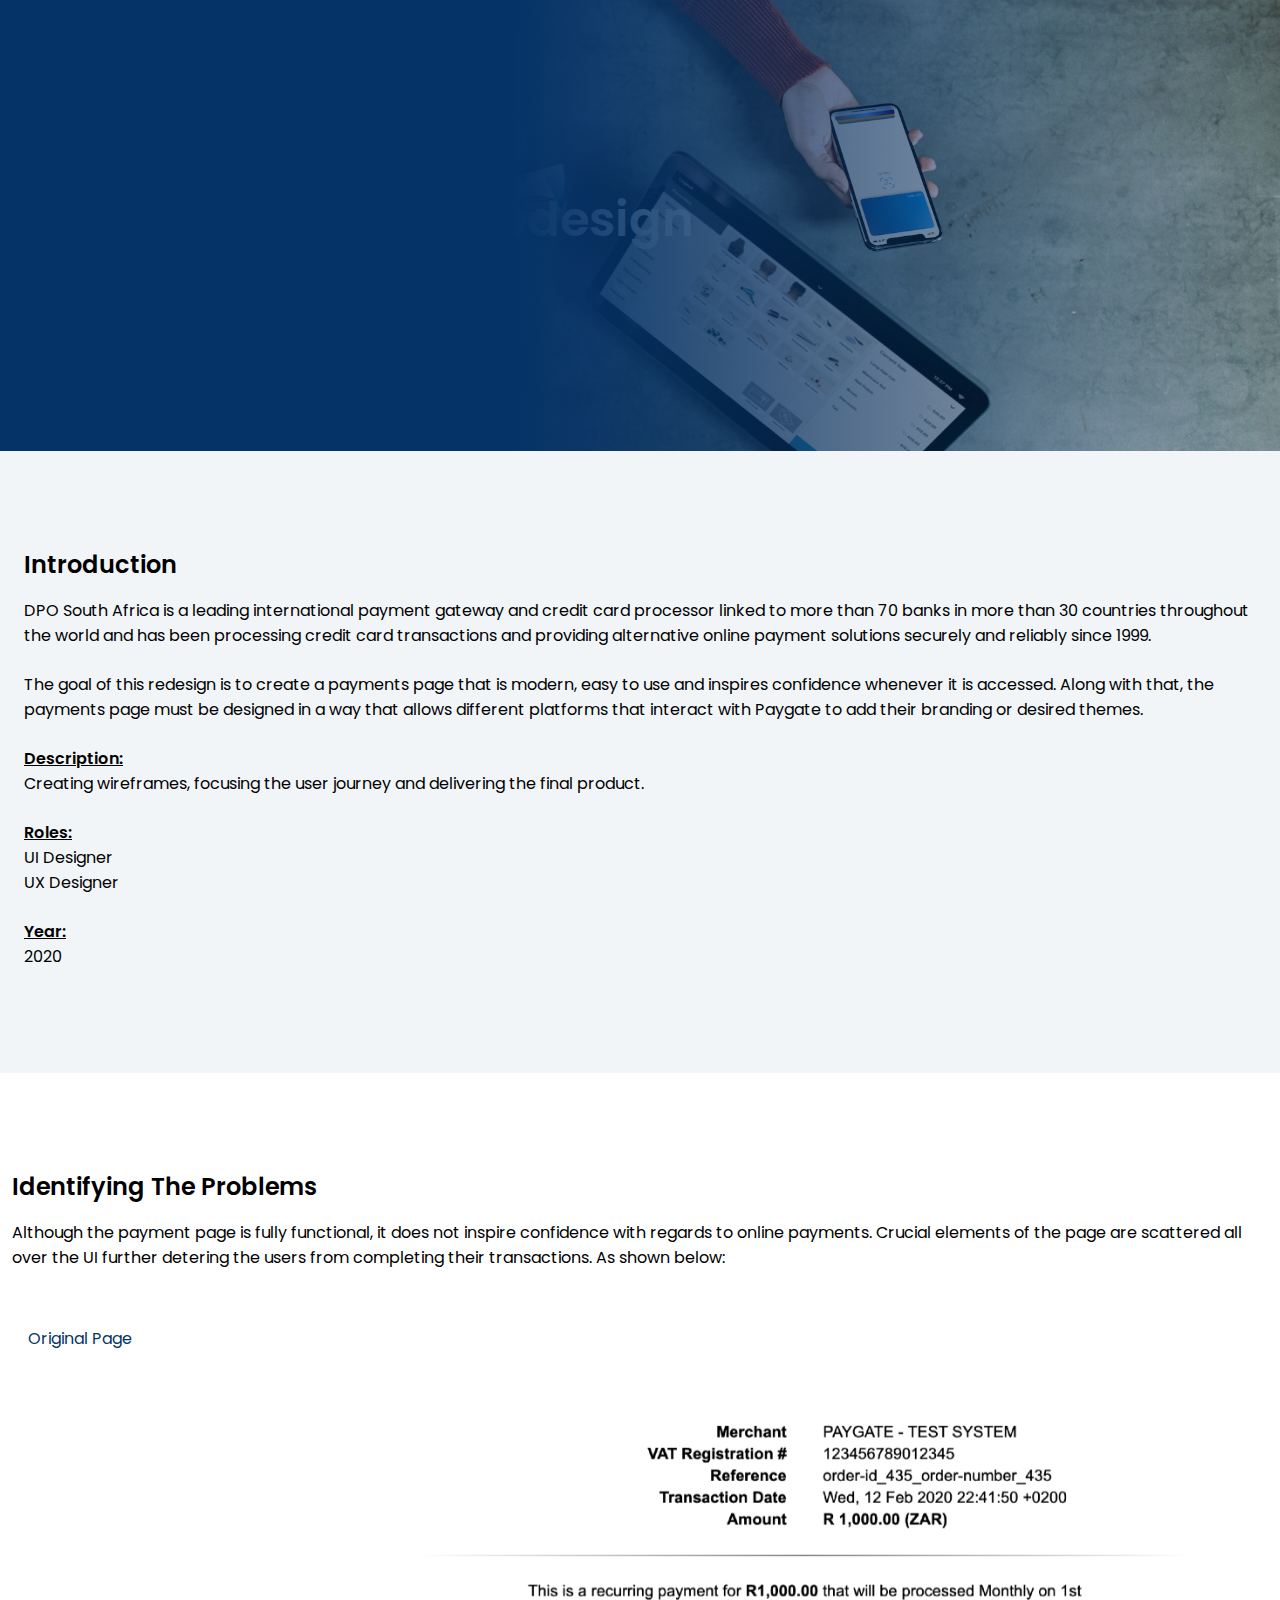
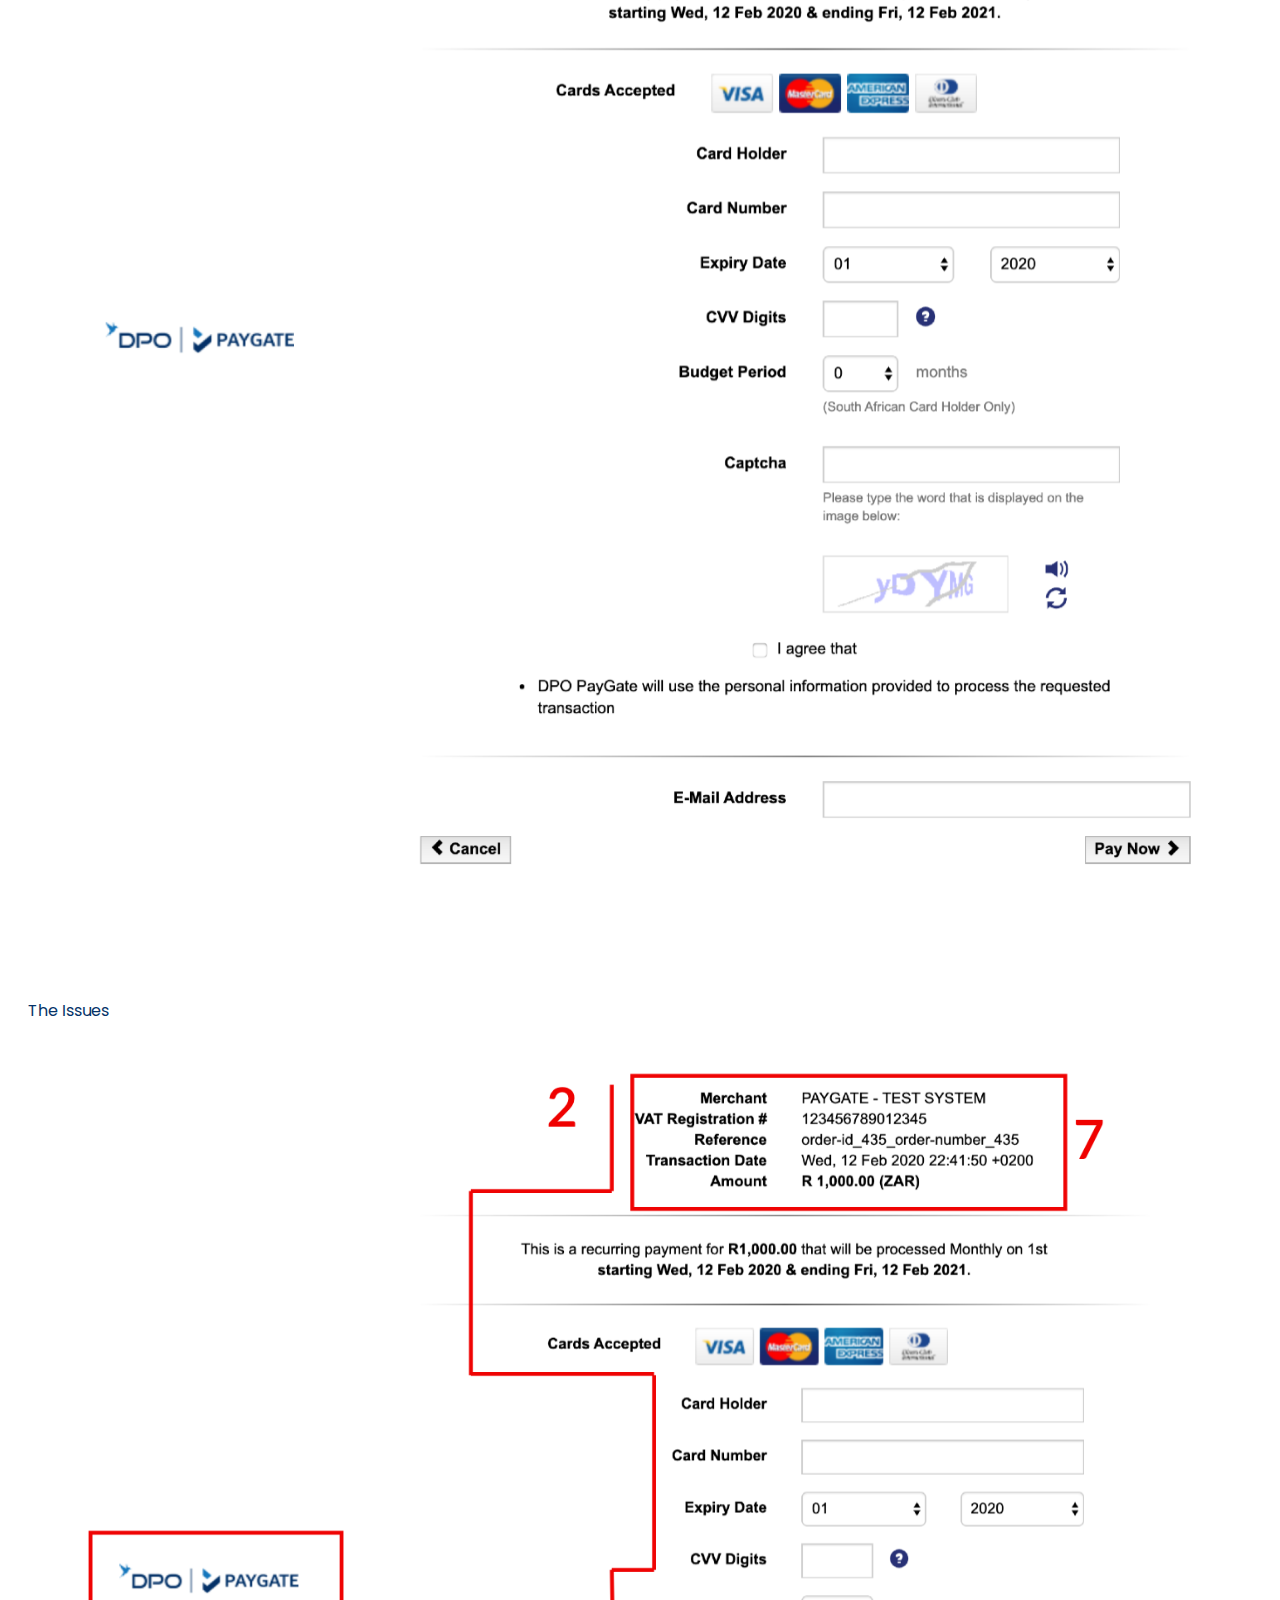
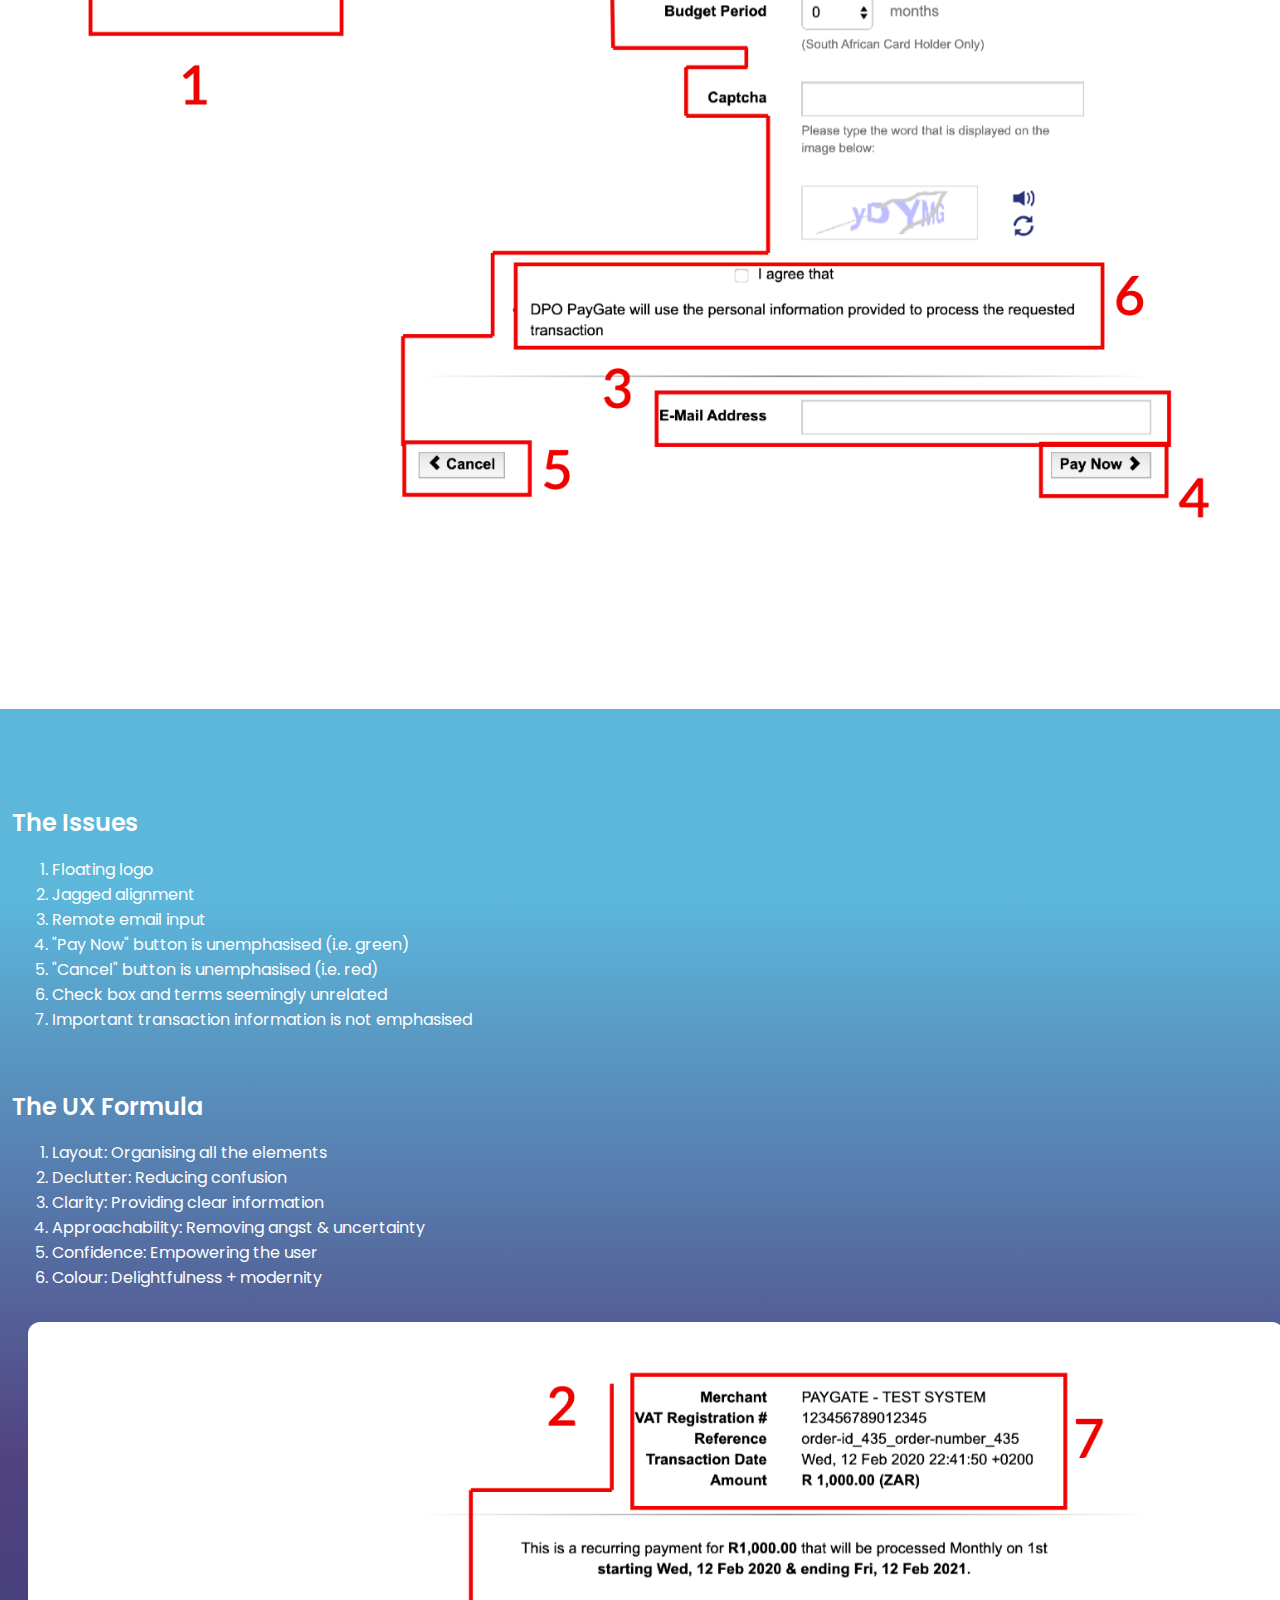
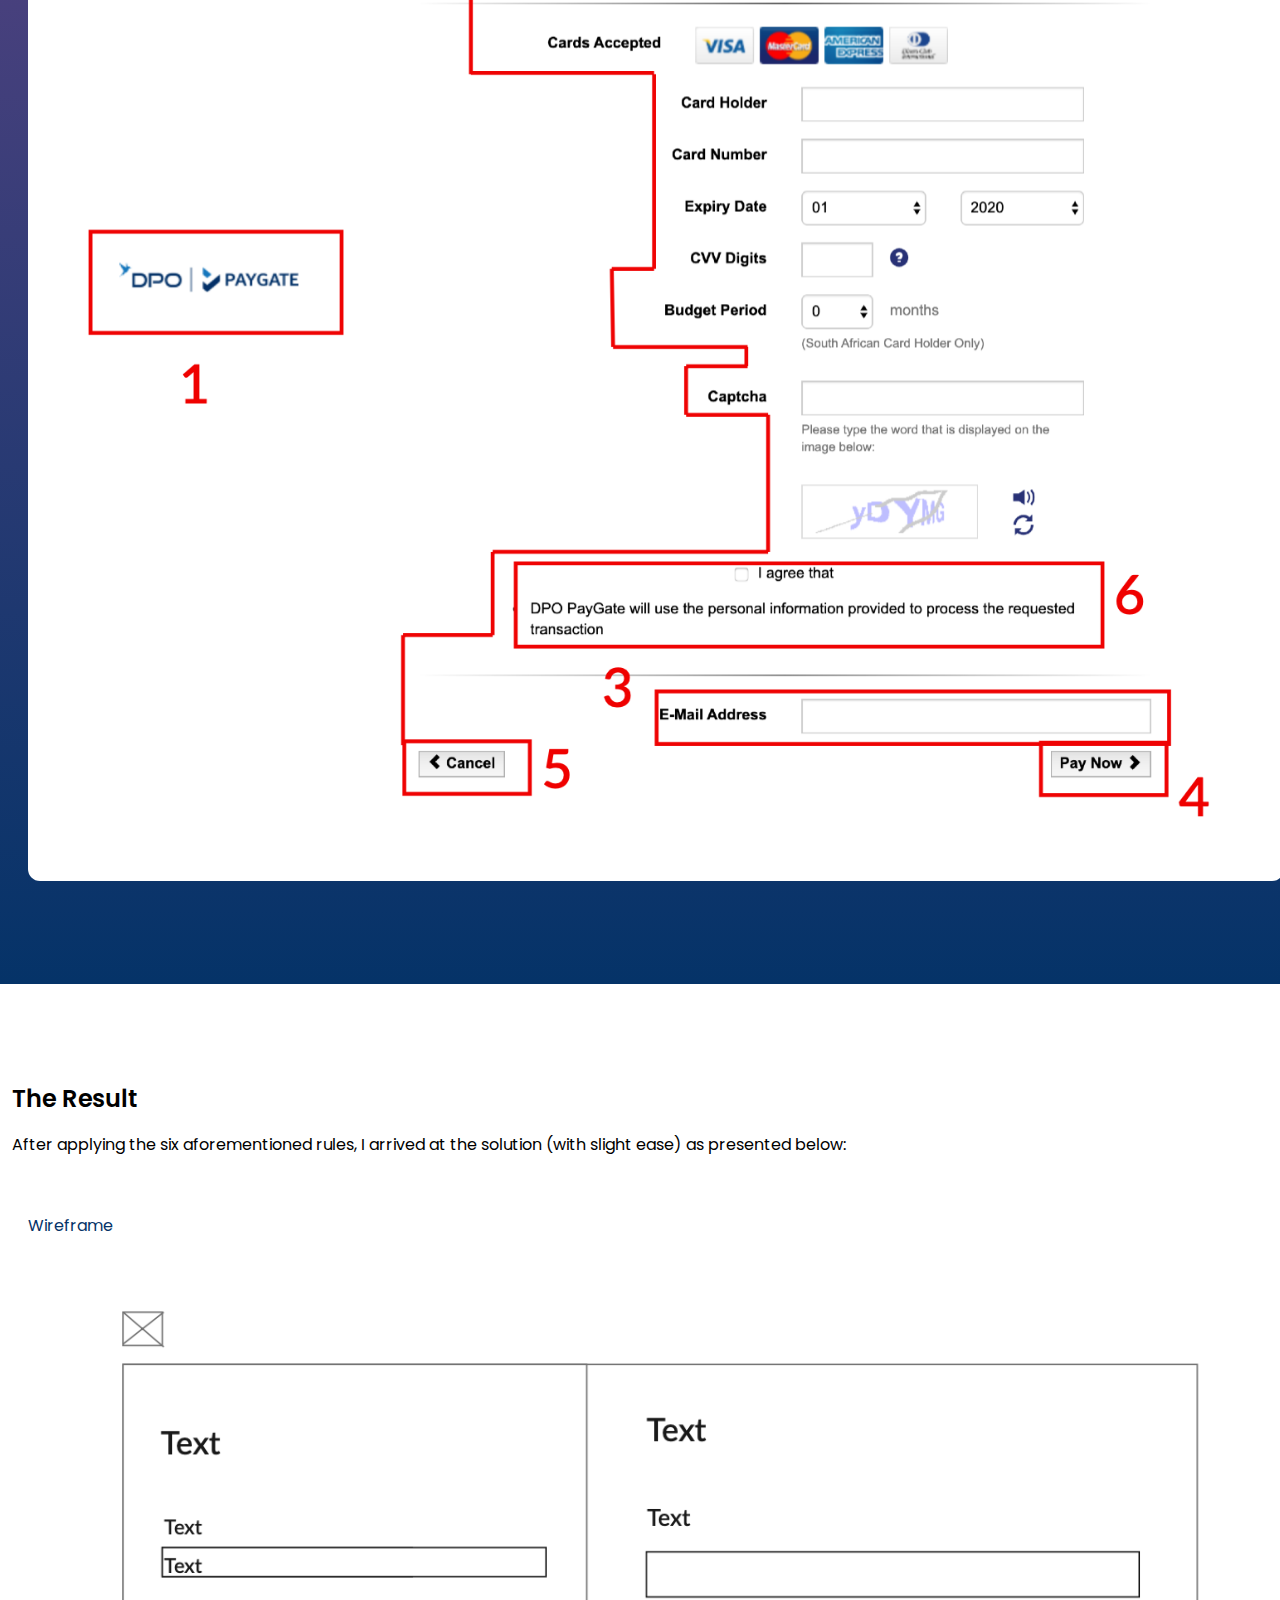
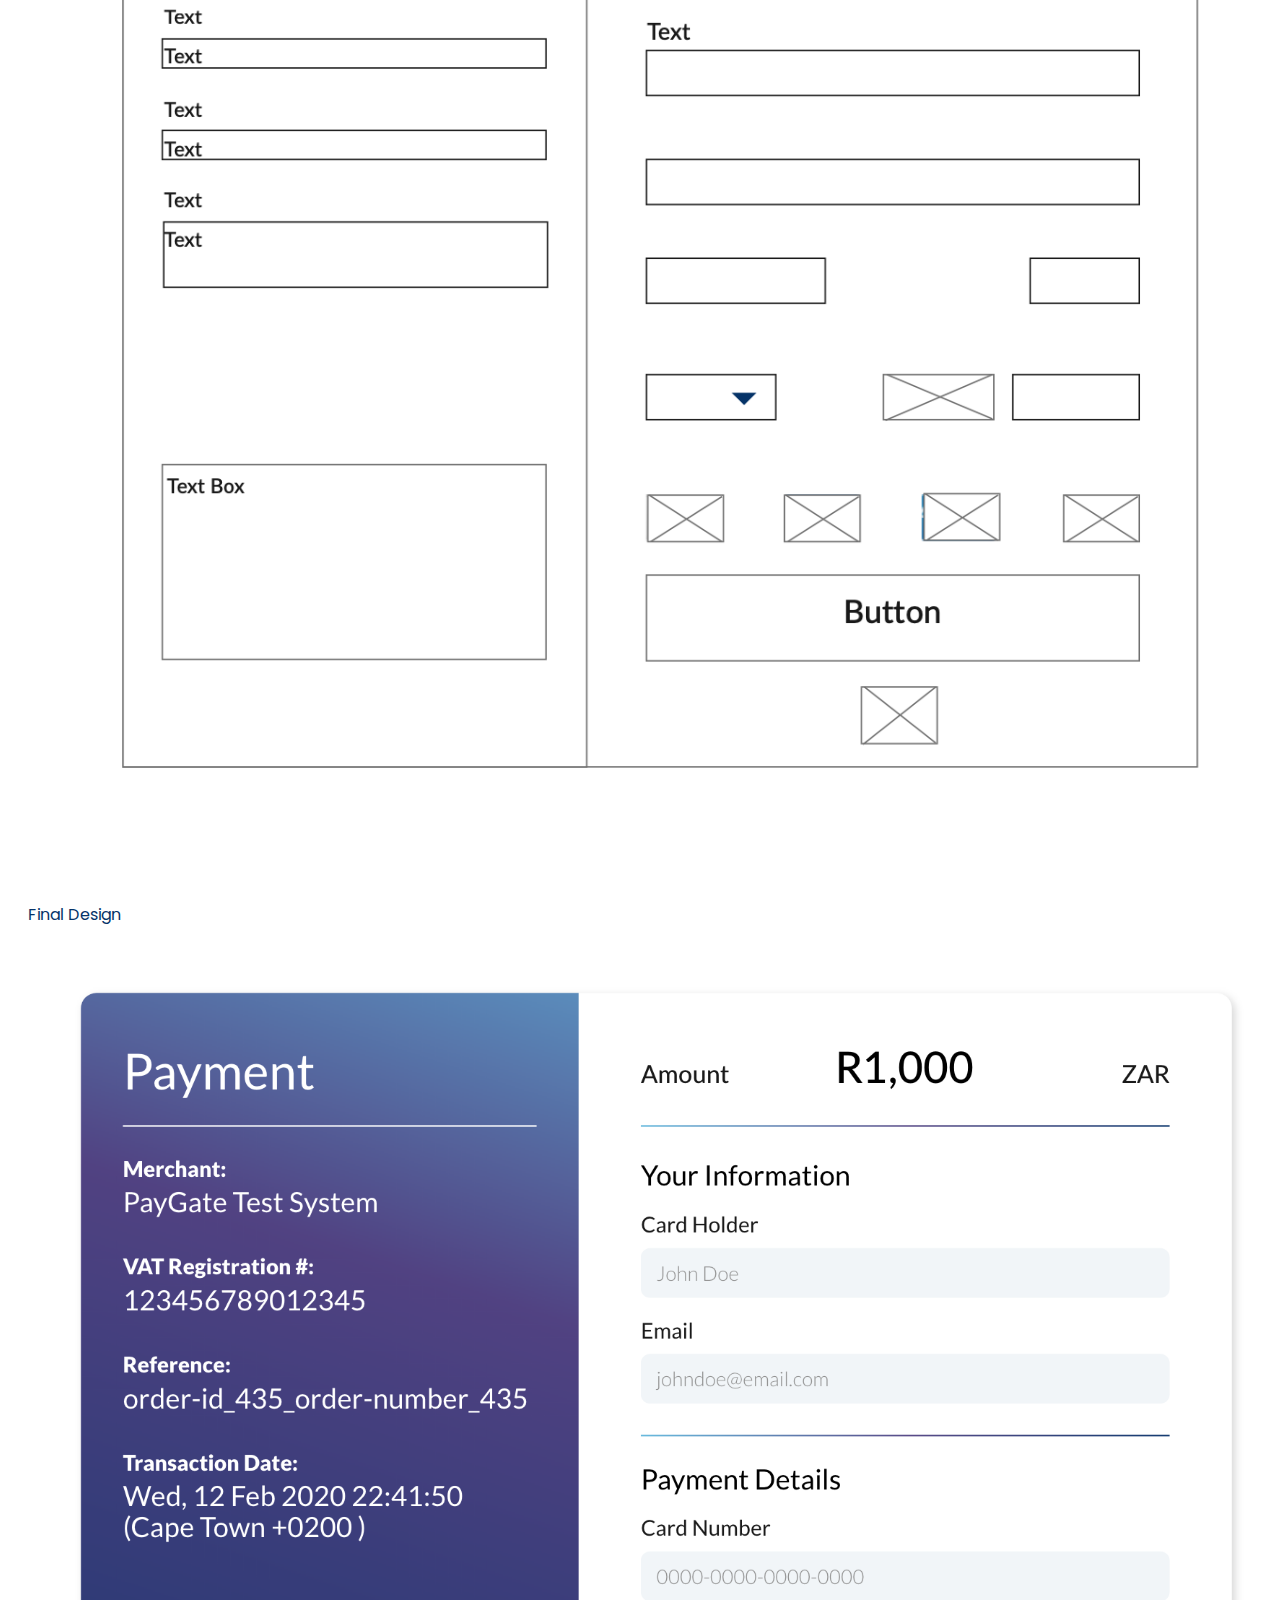
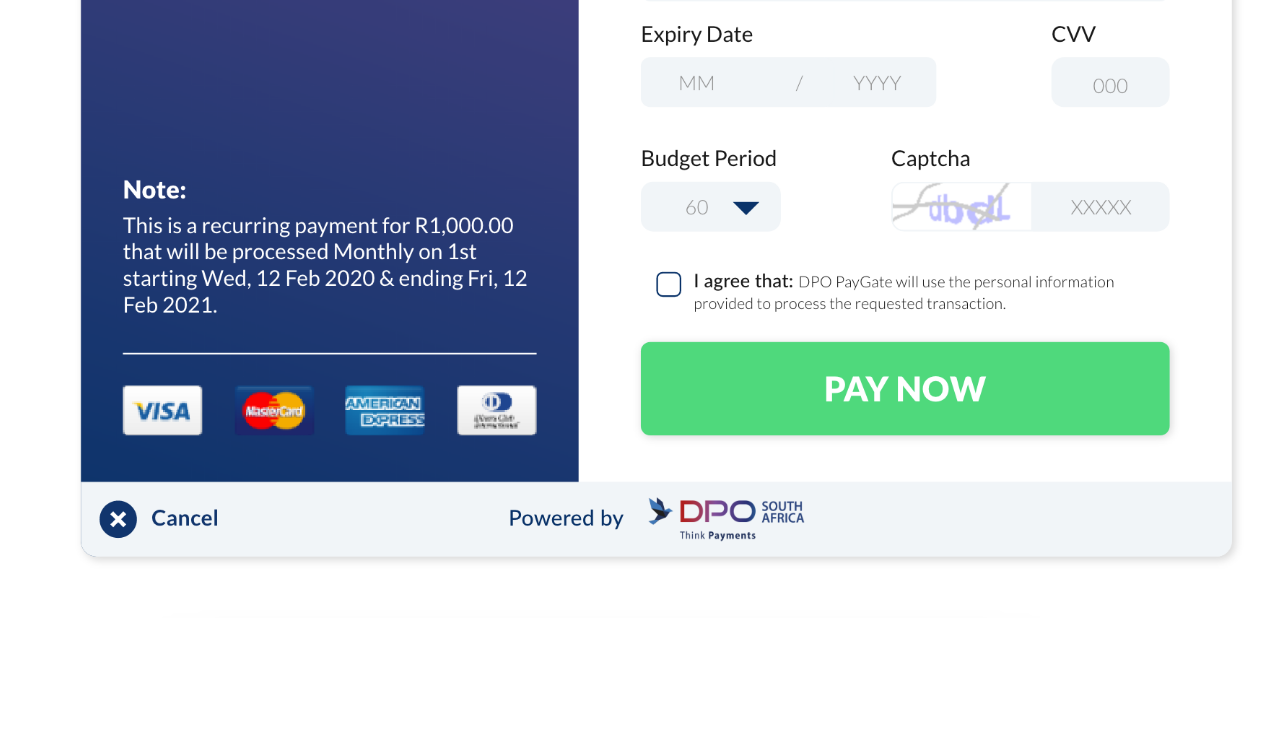
<file: work/paygate.html>
<!DOCTYPE html>

<html lang="en">

<head>
    <meta charset="utf-8">
    <meta name="viewport" content="width=device-width, initial-scale=1">

    <title>Paygate: Payment Page Redesign</title>

    <!--favicon-->
    <link rel="icon" href="images/favicon.ico" type="image/x-icon">

    <link rel="stylesheet" href="https://cdn.jsdelivr.net/npm/bootstrap@4.5.3/dist/css/bootstrap.min.css" integrity="sha384-TX8t27EcRE3e/ihU7zmQxVncDAy5uIKz4rEkgIXeMed4M0jlfIDPvg6uqKI2xXr2" crossorigin="anonymous">
    <link rel="stylesheet" type="text/css" href="css/main.css">
    <link rel="stylesheet" type="text/css" href="css/responsive.css">
</head>

<body></body>
    <!--Header-->
    <header class="container-fluid header" style="background: url(images/paygate-banner.jpg); background-size: cover; background-position: center;">
        <div class="overlay" style="background: linear-gradient(90deg, #053368 40%, rgba(0,0,0,0.1));"></div>
        <div class="container">
            <div class="row">
                <div class="col-12">
                    <h1 class="feature-title">Paygate: <br> Payment Page Redesign</h1>
                    <p>UX Design</p>
                </div>
            </div>
        </div>
    </header>

    <!--intro-->
    <div class="container-fluid" style="background: #F1F5F8;">
        <div class="container text-left intro">
            <div class="row">
                <div class="col-xs-12">
                    <h1 class="main-title">Introduction</h1>
                    <p>DPO South Africa is a leading international payment gateway and credit card processor linked to more than 70 banks in more than 30 countries throughout the world and has been processing credit card transactions and providing alternative online payment solutions securely and reliably since 1999.</p>
                    <p>The goal of this redesign is to create a payments page that is modern, easy to use and inspires confidence whenever it is accessed. Along with that, the payments page must be designed in a way that allows different platforms that interact with Paygate to add their branding or desired themes.</p>
                </div>
            </div>
            <div class="row">
                <div class="col-xs-12 col-lg-4 role">
                    <p><span>Description:</span><br>Creating wireframes, focusing the user journey and delivering the final product.</p>
                </div>
                <div class="col-xs-12 col-lg-4 role">
                    <p><span>Roles:</span><br>UI Designer<br>UX Designer</p>
                </div>
                <div class="col-xs-12 col-lg-4 role">
                    <p><span>Year:</span> <br> 2020</p>
                </div>
            </div>
        </div>
    </div>

    <!--issue-->
    <div class="container-fluid">
        <div class="container text-left issue-text">
            <div class="col-12">
                <h1 class="main-title">Identifying The Problems</h1>
                <p>Although the payment page is fully functional, it does not inspire confidence with regards to online payments. 
                    Crucial elements of the page are scattered all over the UI further detering the users from completing their transactions. 
                    As shown below:
                </p>
            </div>
            <div class="row issue">
                <div class="col-lg-6 col-md-6 col-xs-12 issue-image">Original Page<img style="width: 100%;" src="./images/paygate-original.png"/></div>
                <div class="col-lg-6 col-md-6 col-xs-12 issue-image">The Issues<img style="width: 100%;" src="./images/paygate-issues.png"/></div>
            </div>
        </div>
    </div>

     <!--formula-->
    <div class="container-fluid" style="color: #fff; background: linear-gradient(0deg, #053368 0%, #514280 60%, #5CB7DB 90%);">
        <div class="container text-left issue-text">
            <div class="row">
                <div class="col-lg-4 col-md-4 col-xs-12">
                    <h1 class="main-title">The Issues</h1>
                    <ol>
                        <li>Floating logo</li>
                        <li>Jagged alignment</li>
                        <li>Remote email input</li>
                        <li>"Pay Now" button is unemphasised (i.e. green)</li>
                        <li>"Cancel" button is unemphasised (i.e. red)</li>
                        <li>Check box and terms seemingly unrelated</li>
                        <li>Important transaction information is not emphasised</li>
                    </ol>
                    <br>
                    <h1 class="main-title">The UX Formula</h1>
                    <ol>
                        <li>Layout: Organising all the elements</li>
                        <li>Declutter: Reducing confusion</li>
                        <li>Clarity: Providing clear information</li>
                        <li>Approachability: Removing angst & uncertainty</li>
                        <li>Confidence: Empowering the user</li>
                        <li>Colour: Delightfulness + modernity</li>
                </div>
                <div class="col-lg-8 col-md-8 col-xs-12 issue-image"><img style="border-radius: 12px; width: 100%;" src="./images/paygate-issues.png"/></div>
            </div>
        </div>
    </div>

    <!--result-->
    <div class="container-fluid">
        <div class="container text-left issue-text">
            <div class="col-12">
                <h1 class="main-title">The Result</h1>
                <p>After applying the six aforementioned rules, I arrived at the solution (with slight ease) as presented below:
                </p>
            </div>
            <div class="row issue">
                <div class="col-lg-6 col-md-6 col-xs-12 issue-image">Wireframe<img style="width: 100%;" src="./images/paygate-wires.png"/></div>
                <div class="col-lg-6 col-md-6 col-xs-12 issue-image">Final Design<img style="width: 100%;" src="./images/paygate-final.png"/></div>
            </div>
        </div>
    </div>

    <script src="https://code.jquery.com/jquery-3.5.1.min.js"
        integrity="sha256-9/aliU8dGd2tb6OSsuzixeV4y/faTqgFtohetphbbj0=" crossorigin="anonymous"></script>
    <script src="https://cdn.jsdelivr.net/npm/bootstrap@4.5.3/dist/js/bootstrap.min.js"
        integrity="sha384-w1Q4orYjBQndcko6MimVbzY0tgp4pWB4lZ7lr30WKz0vr/aWKhXdBNmNb5D92v7s"
        crossorigin="anonymous"></script>
</body>

</html>
</file>
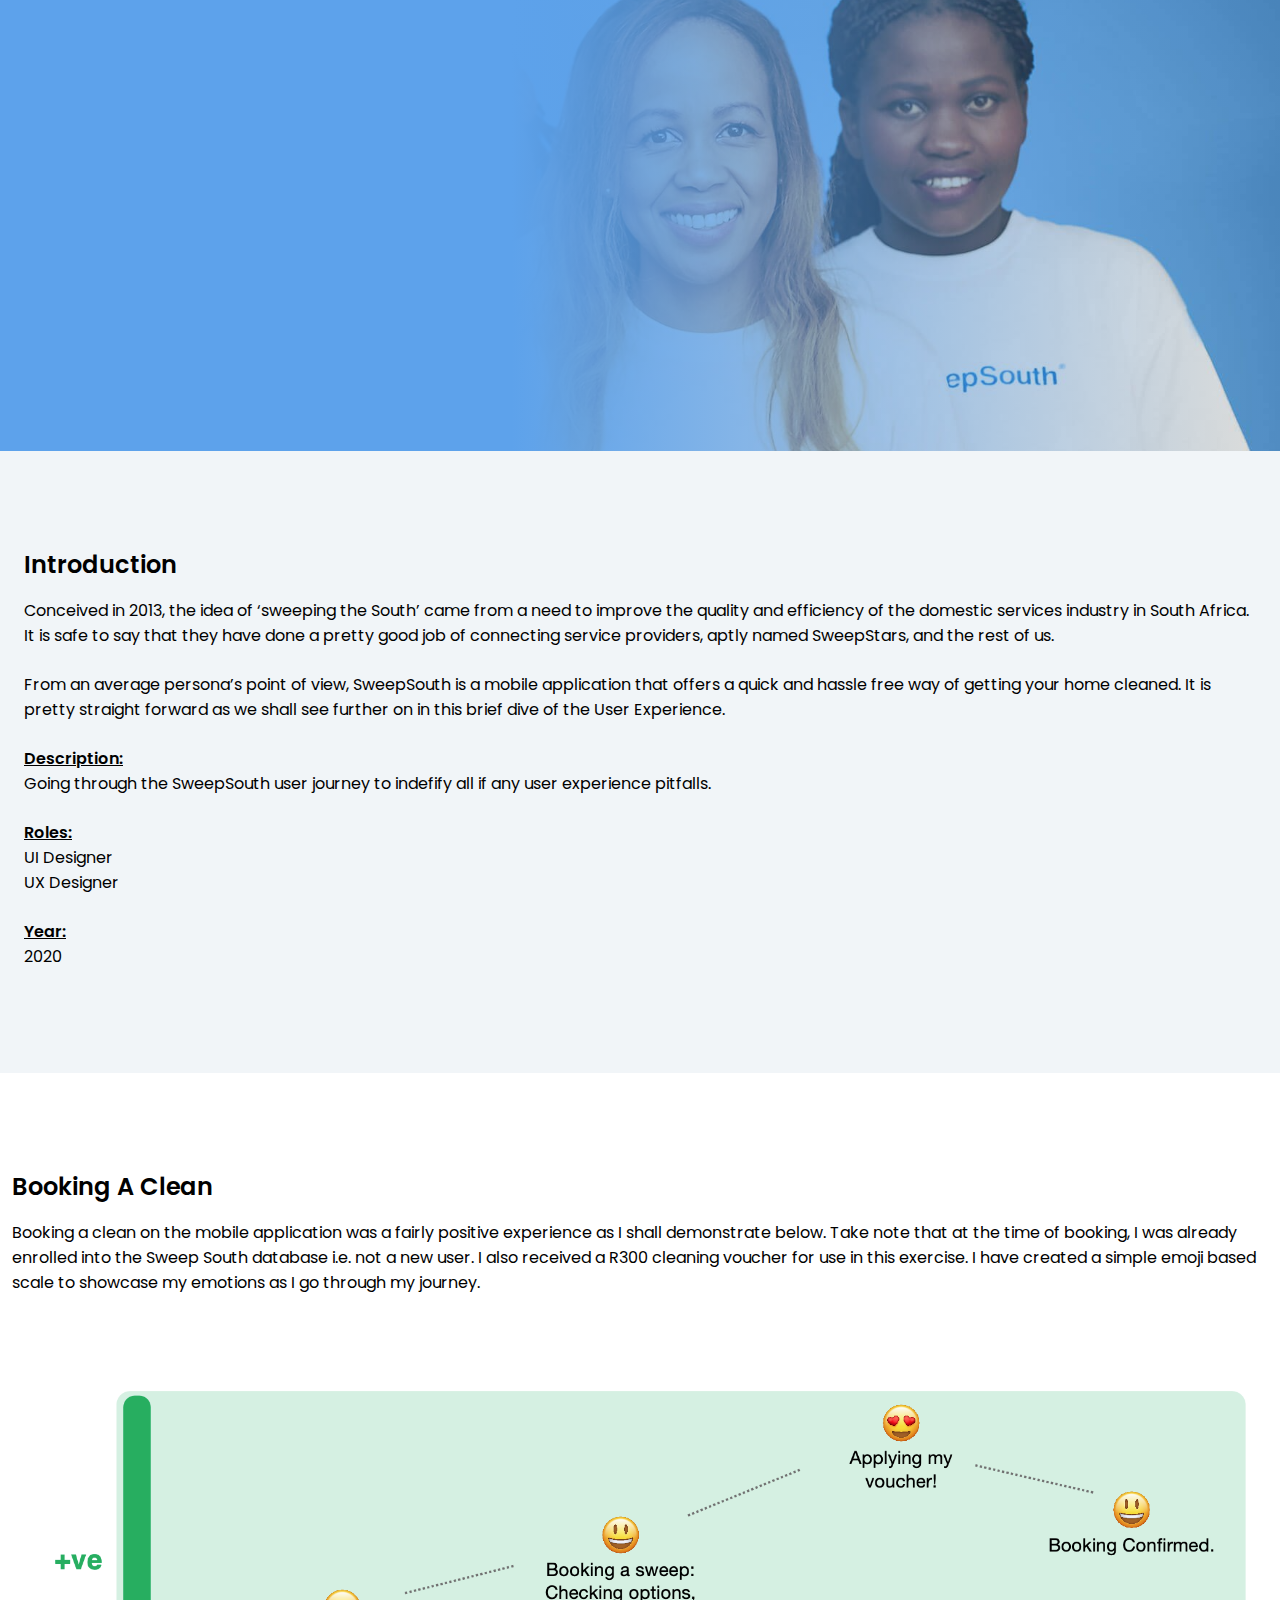
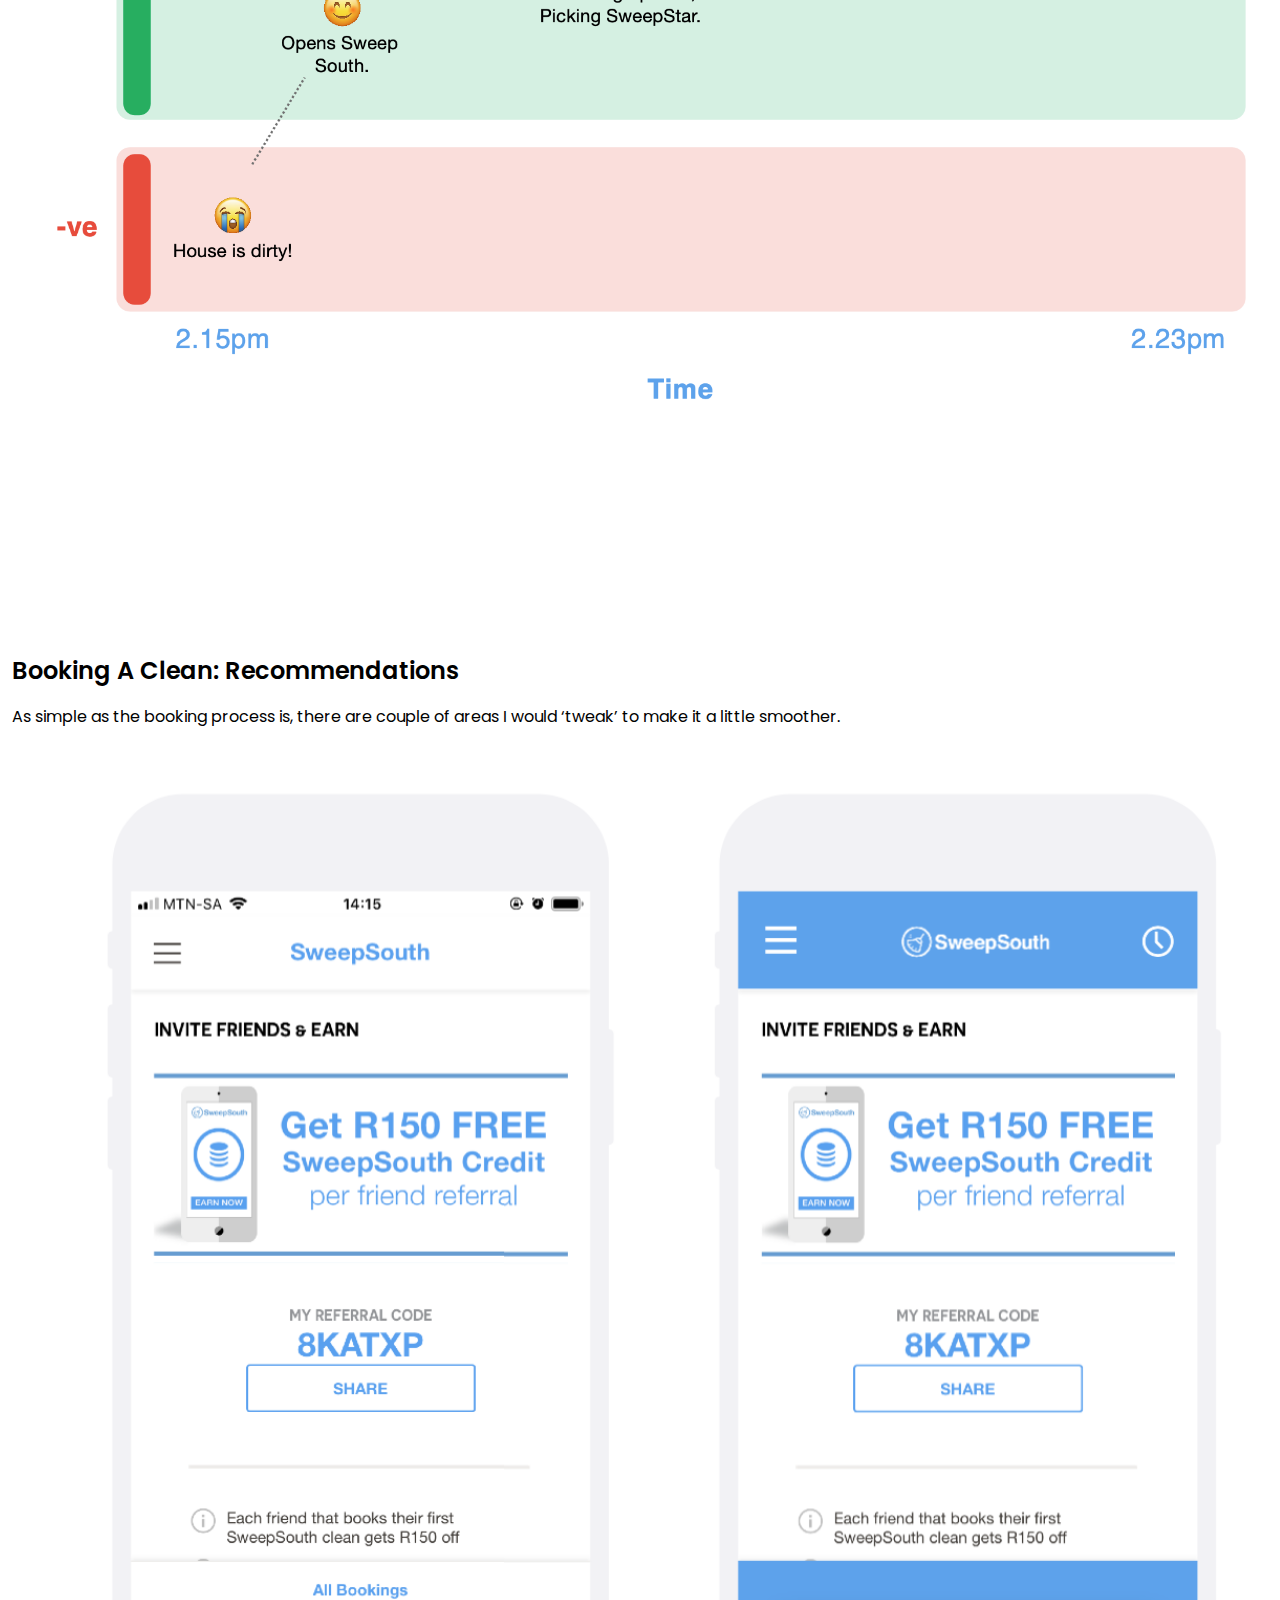
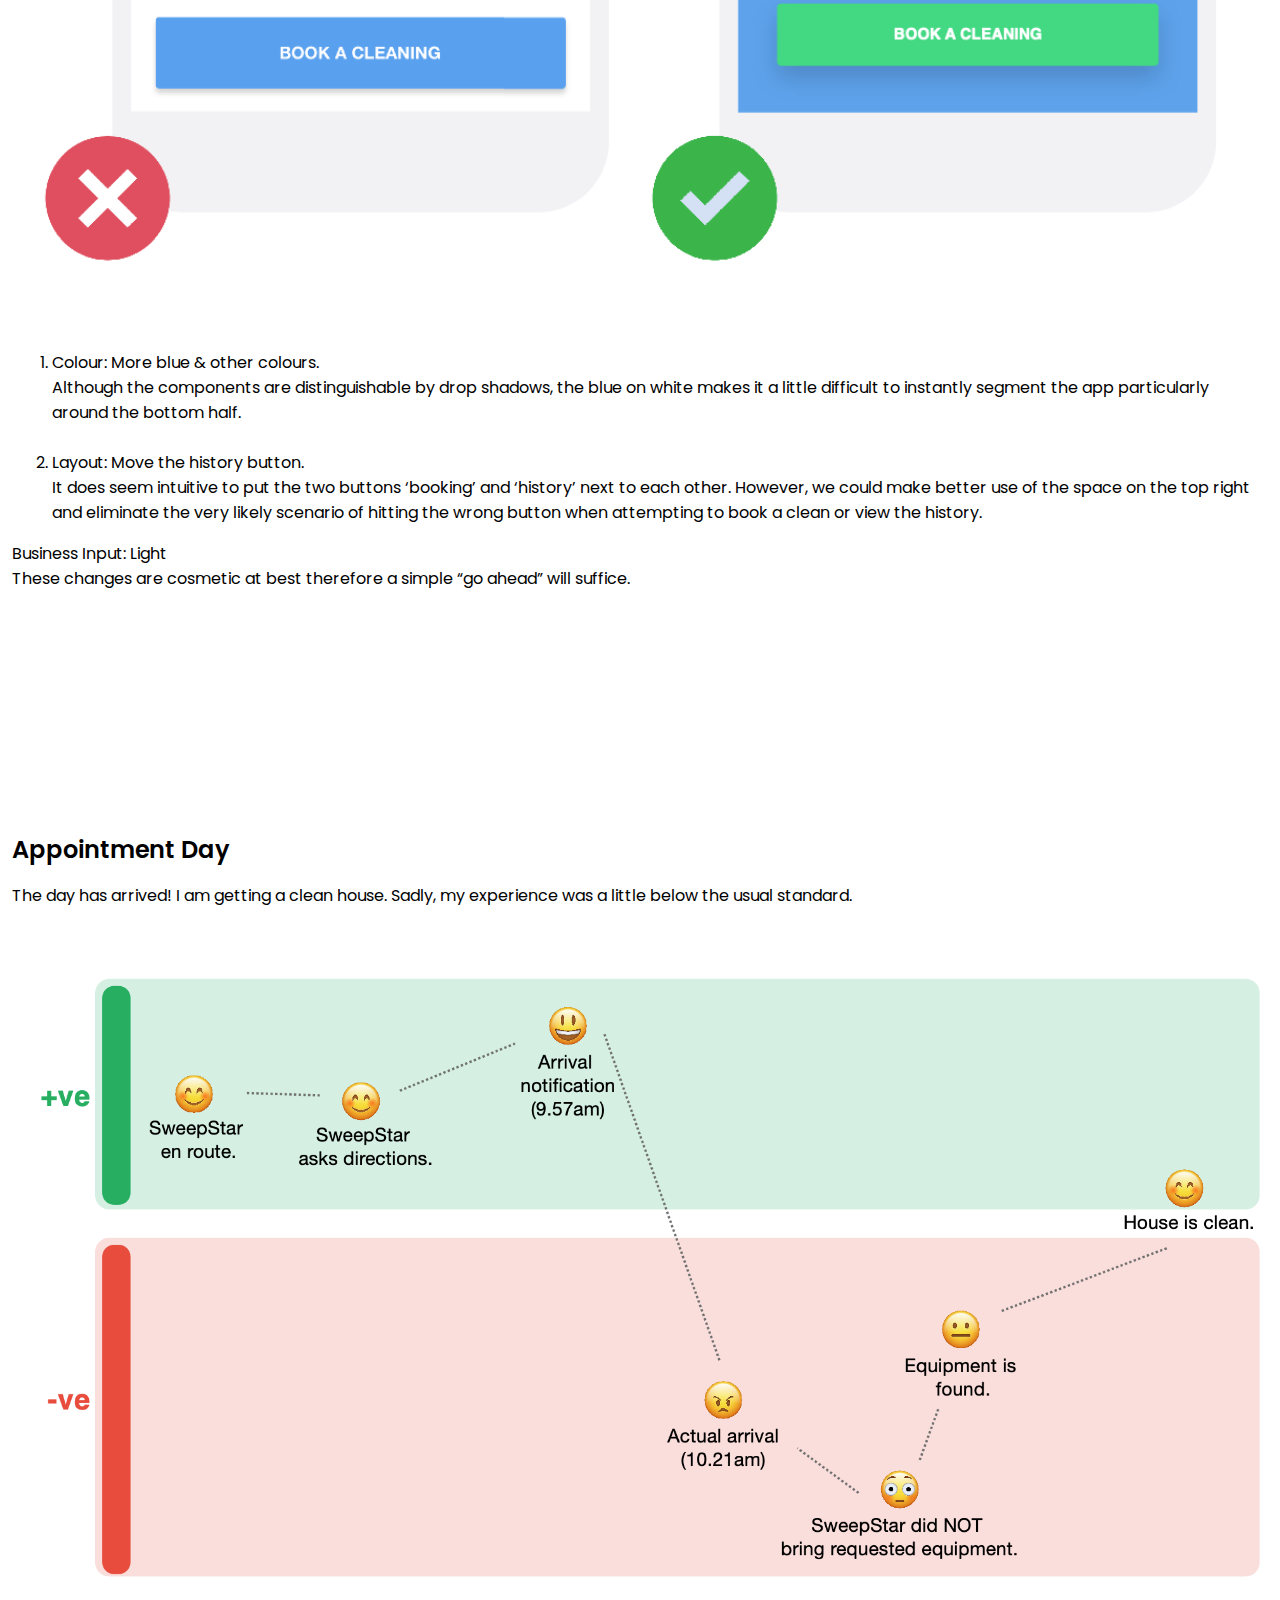
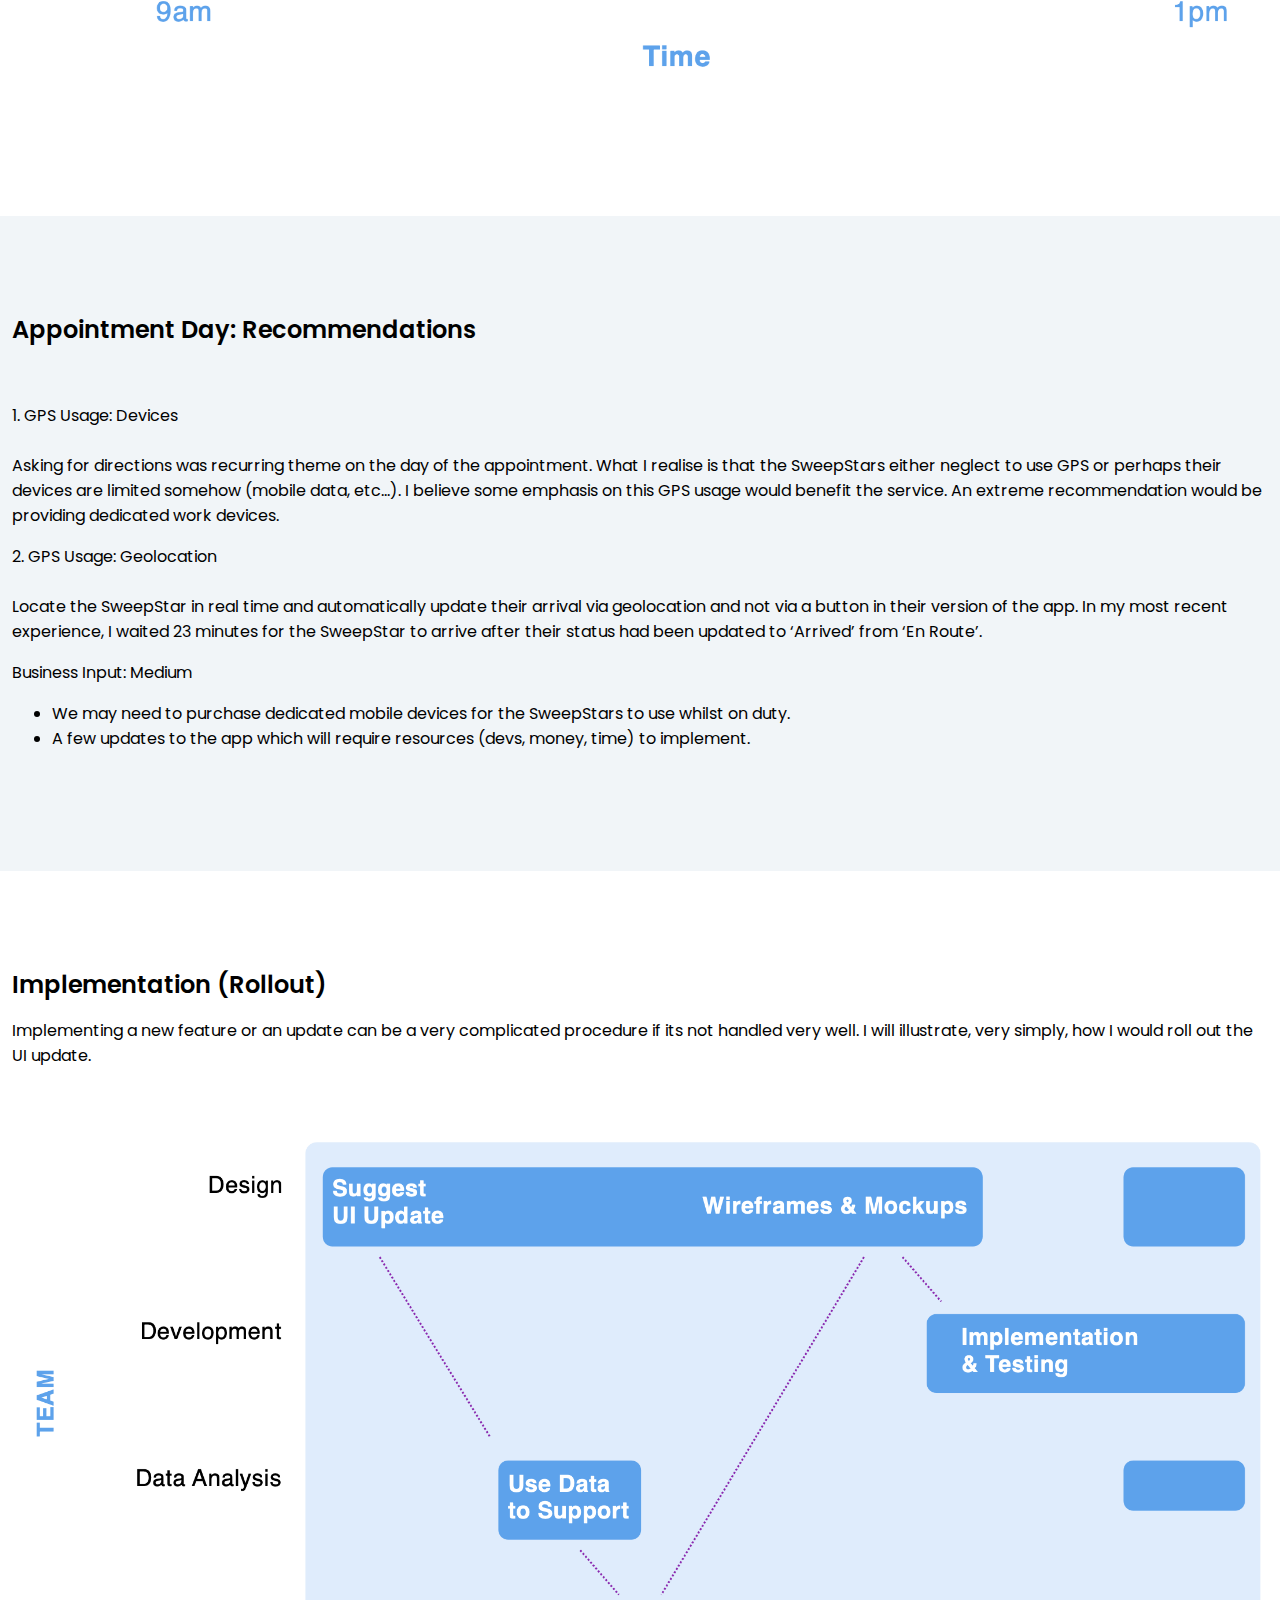
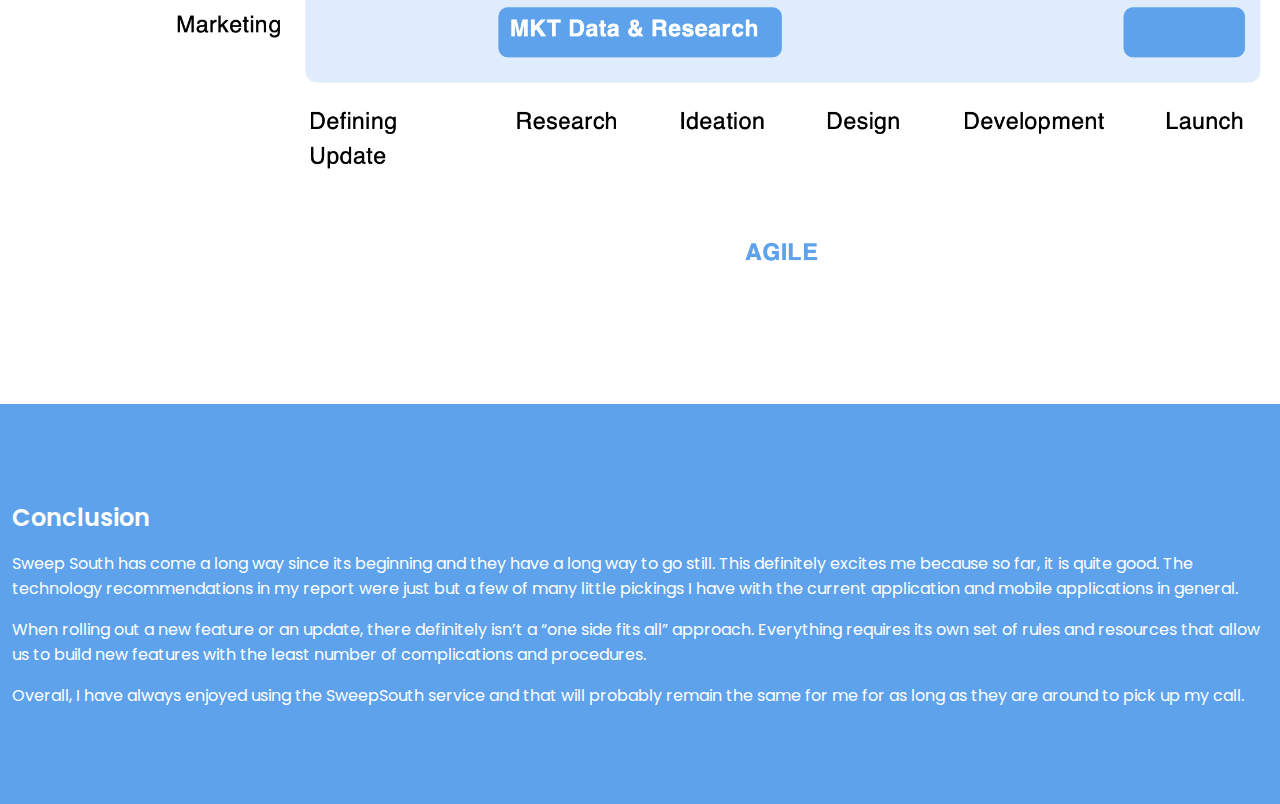
<file: work/sweepsouth.html>
<!DOCTYPE html>

<html lang="en">

<head>
    <meta charset="utf-8">
    <meta name="viewport" content="width=device-width, initial-scale=1">

    <title>SweepSouth: UX Report</title>

    <!--favicon-->
    <link rel="icon" href="images/favicon.ico" type="image/x-icon">

    <link rel="stylesheet" href="https://cdn.jsdelivr.net/npm/bootstrap@4.5.3/dist/css/bootstrap.min.css" integrity="sha384-TX8t27EcRE3e/ihU7zmQxVncDAy5uIKz4rEkgIXeMed4M0jlfIDPvg6uqKI2xXr2" crossorigin="anonymous">
    <link rel="stylesheet" type="text/css" href="css/main.css">
    <link rel="stylesheet" type="text/css" href="css/responsive.css">
</head>

<body>
    <!--Header-->
    <header class="container-fluid header" style="background: url(images/sweepsouth-banner.jpg); background-size: cover; background-position: center;">
        <div class="overlay" style="background: linear-gradient(90deg, #5DA2EB 40%, rgba(0,0,0,0.1));"></div>
        <div class="container">
            <div class="row">
                <div class="col-12">
                    <h1 class="feature-title">SweepSouth:<br>My User Journey</h1>
                    <p>UX Research</p>
                </div>
            </div>
        </div>
    </header>

    <!--intro-->
    <div style="background: #F1F5F8;">
        <div class="container text-left intro">
            <div class="row">
                <div class="col-xs-12">
                    <h1 class="main-title">Introduction</h1>
                    <p>Conceived in 2013, the idea of ‘sweeping the South’ came from a need to improve the quality and efficiency of the domestic services industry in South Africa. It is safe to say that they have done a pretty good job of connecting service providers, aptly named SweepStars, and the rest of us.</p>
                    <p>From an average persona’s point of view, SweepSouth is a mobile application that offers a quick and hassle free way of getting your home cleaned. It is pretty straight forward as we shall see further on in this brief dive of the User Experience.</p>
                </div>
            </div>
            <div class="row">
                <div class="col-xs-12 col-lg-4 role">
                    <p><span>Description:</span><br>Going through the SweepSouth user journey to indefify all if any user experience pitfalls.</p>
                </div>
                <div class="col-xs-12 col-lg-4 role">
                    <p><span>Roles:</span><br>UI Designer<br>UX Designer</p>
                </div>
                <div class="col-xs-12 col-lg-4 role">
                    <p><span>Year:</span> <br> 2020</p>
                </div>
            </div>
        </div>
    </div>

    <!--issue-->
    <div class="container-fluid">
        <div class="container text-left issue-text">
            <div class="col-12">
                <h1 class="main-title">Booking A Clean</h1>
                <p>Booking a clean on the mobile application was a fairly positive experience as I shall demonstrate below. Take note that at the time of booking, I was already enrolled into the Sweep South database i.e. not a new user. I also received a R300 cleaning voucher for use in this exercise.
                    I have created a simple emoji based scale to showcase my emotions as I go through my journey.
                </p>
            </div>
            <div class="row issue">
                <div class="col-12 issue-image"><img style="width: 100%;" src="./images/sweepsouth-booking.png"/></div>
            </div>
        </div>
        <div class="container text-left issue-text">
            <div class="col-12">
                <h1 class="main-title">Booking A Clean: Recommendations</h1>
                <p>
                    As simple as the booking process is, there are couple of areas I would ‘tweak’ to make it a little smoother.
                </p>
            </div>
            <div class="row issue">
                <div class="col-lg-8 col-md-8 col-xs-12 issue-image"><img style="border-radius: 12px; width: 100%;" src="./images/sweepsouth-rec1.png"/></div>
                <div class="col-lg-4 col-md-4 col-xs-12">
                    <ol>
                        <li>Colour: More blue & other colours.<br>
                            Although the components are distinguishable by drop shadows, the blue on white makes it a little difficult to instantly segment the app particularly around the bottom half.</li>
                            <br>
                        <li>Layout: Move the history button.<br>
                            It does seem intuitive to put the two buttons ‘booking’ and ‘history’ next to each other. However, we could make better use of the space on the top right and eliminate the very likely scenario of hitting the wrong button when attempting to book a clean or view the history.</li>
                    </ol>
                    <p>Business Input: Light <br>
                    These changes are cosmetic at best therefore a simple “go ahead” will suffice.</p>
                    <br>
                </div>
            </div>
        </div>
        <div class="container text-left issue-text">
            <div class="col-12">
                <h1 class="main-title">Appointment Day</h1>
                <p>
                    The day has arrived! I am getting a clean house. Sadly, my experience was a little below the usual standard.
                </p>
            </div>
            <div class="row issue">
                <div class="col-12 issue-image"><img style="width: 100%;" src="./images/sweepsouth-appointment.png"/></div>
            </div>
        </div>
    </div>

    <div class="container-fluid" style="background: #F1F5F8;">
        <div class="container text-left issue-text" style="background: #F1F5F8;">
            <div class="col-12">
                <h1 class="main-title">Appointment Day: Recommendations</h1>
            </div>
            <div class="row issue">
                <div class="col-lg-4 col-md-4 col-xs-12">
                    <p>
                        1. GPS Usage: Devices<br><br>
                        Asking for directions was recurring theme on the day of the appointment. What I realise is that the SweepStars either neglect to use GPS or perhaps their devices are limited somehow (mobile data, etc...). I believe some emphasis on this GPS usage would benefit the service. An extreme recommendation would be providing dedicated work devices.
                    </p>
                </div>
                <div class="col-lg-4 col-md-4 col-xs-12">
                    <p>
                        2. GPS Usage: Geolocation<br><br>
                        Locate the SweepStar in real time and automatically update their arrival via geolocation and not via a button in their version of the app. In my most recent experience, I waited 23 minutes for the SweepStar to arrive after their status had been updated to ‘Arrived’ from ‘En Route’. 
                    </p>
                </div>
                <div class="col-lg-4 col-md-4 col-xs-12">
                    <p>
                        Business Input: Medium<br>
                        <ul>
                            <li>We may need to purchase dedicated mobile devices for the SweepStars to use whilst on duty.</li>
                            <li>A few updates to the app which will require resources (devs, money, time) to implement.</li>
                        </ul>
                    </p>
                </div>
            </div>
        </div>
    </div>

    <div class="container text-left issue-text">
        <div class="col-12">
            <h1 class="main-title">Implementation (Rollout)</h1>
            <p>
                Implementing a new feature or an update can be a very complicated procedure if its not handled very well. I will illustrate, very simply, how I would roll out the UI update.
            </p>
        </div>
        <div class="row issue">
            <div class="col-12 issue-image"><img style="width: 100%;" src="./images/sweepsouth-rollout.png"/></div>
        </div>
    </div>

    <div class="container-fluid" style="background: #5DA2EB; color: #fff;">
        <div class="container text-left issue-text">
            <div class="col-12">
                <h1 class="main-title">Conclusion</h1>
                <p>
                    Sweep South has come a long way since its beginning and they have a long way to go still. This definitely excites me because so far, it is quite good. The technology recommendations in my report were just but a few of many little pickings I have with the current application and mobile applications in general.
                </p>
                <p>
                    When rolling out a new feature or an update, there definitely isn’t a “one side fits all” approach. Everything requires its own set of rules and resources that allow us to build new features with the least number of complications and procedures.
                </p>
                <p>
                    Overall, I have always enjoyed using the SweepSouth service and that will probably remain the same for me for as long as they are around to pick up my call.
                </p>
            </div>
        </div>
    </div>

    <script src="https://code.jquery.com/jquery-3.5.1.min.js"
        integrity="sha256-9/aliU8dGd2tb6OSsuzixeV4y/faTqgFtohetphbbj0=" crossorigin="anonymous"></script>
    <script src="https://cdn.jsdelivr.net/npm/bootstrap@4.5.3/dist/js/bootstrap.min.js"
        integrity="sha384-w1Q4orYjBQndcko6MimVbzY0tgp4pWB4lZ7lr30WKz0vr/aWKhXdBNmNb5D92v7s"
        crossorigin="anonymous"></script>
</body>

</html>
</file>
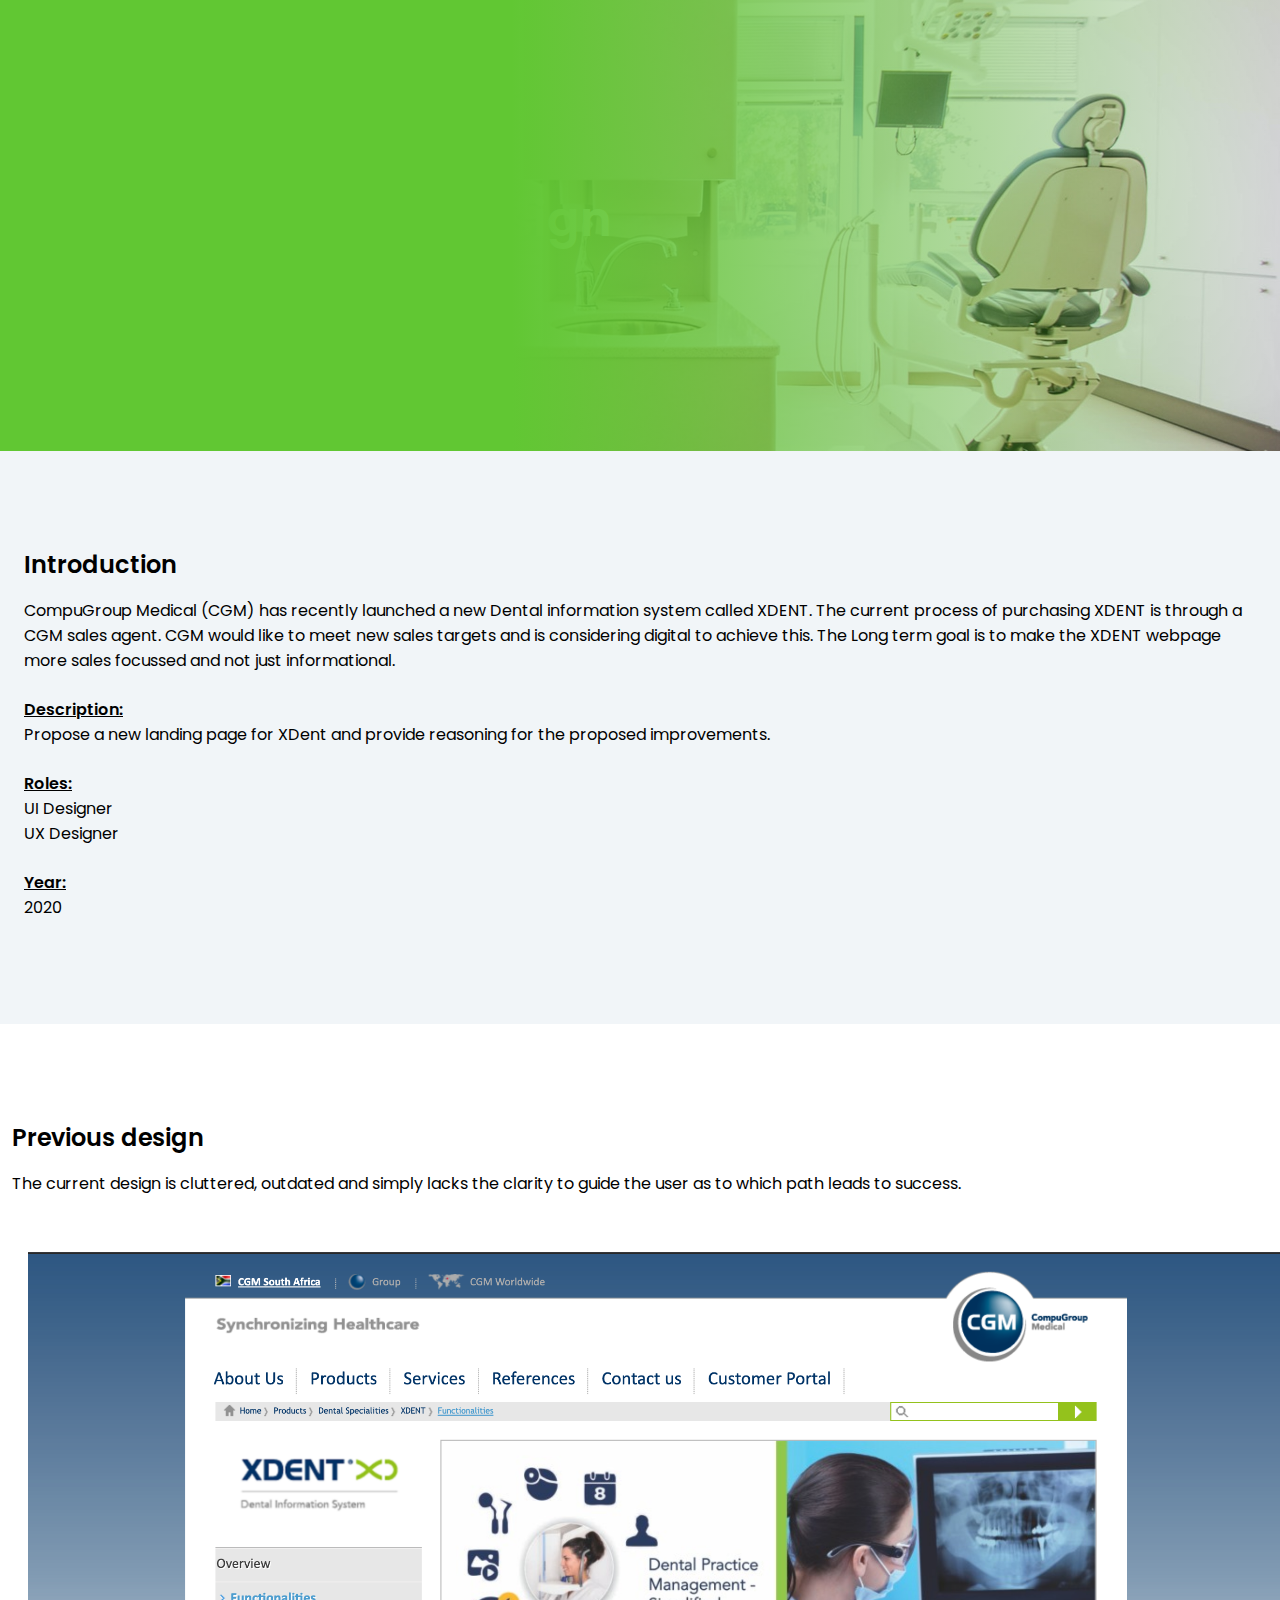
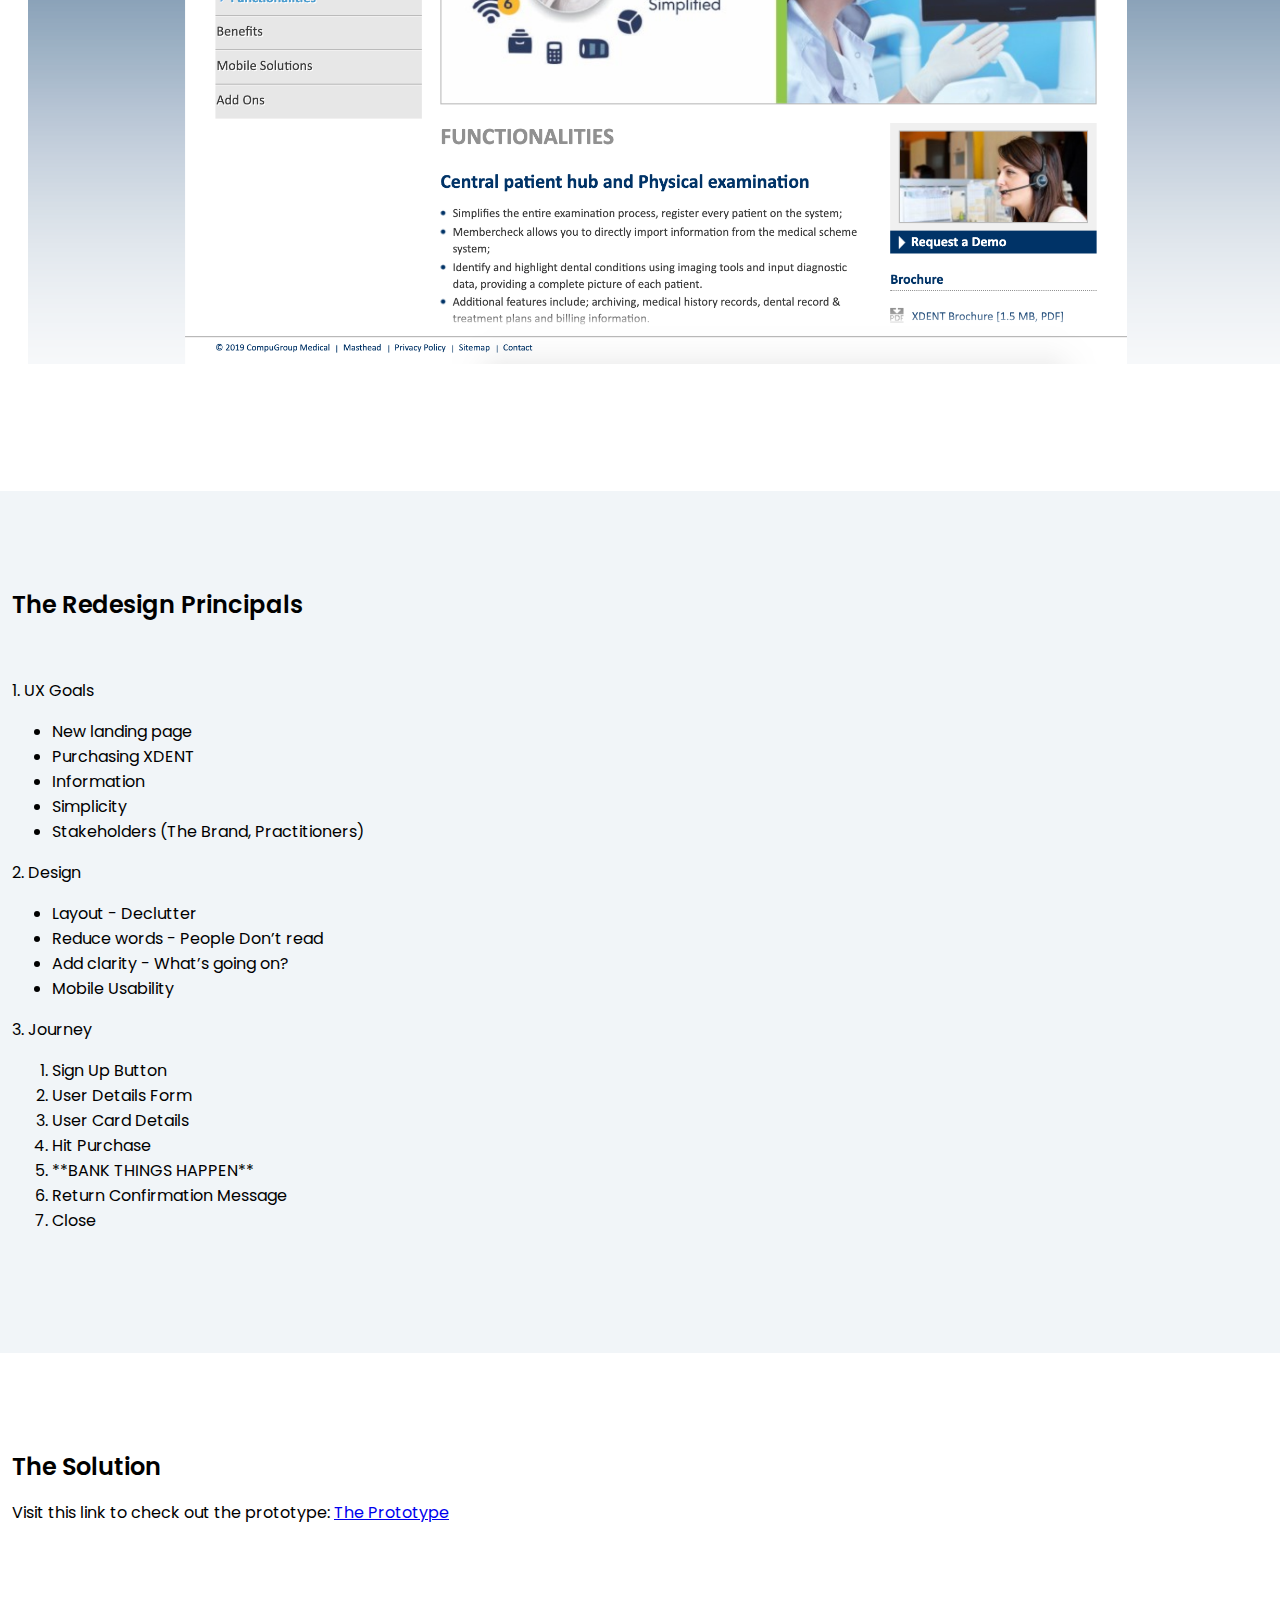
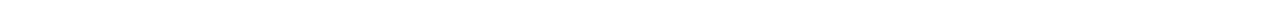
<file: work/xdent.html>
<!DOCTYPE html>

<html lang="en">

<head>
    <meta charset="utf-8">
    <meta name="viewport" content="width=device-width, initial-scale=1">

    <title>Xdent: UX Analysis</title>

    <link rel="stylesheet" href="https://cdn.jsdelivr.net/npm/bootstrap@4.5.3/dist/css/bootstrap.min.css" integrity="sha384-TX8t27EcRE3e/ihU7zmQxVncDAy5uIKz4rEkgIXeMed4M0jlfIDPvg6uqKI2xXr2" crossorigin="anonymous">
    <link rel="stylesheet" type="text/css" href="css/main.css">
    <link rel="stylesheet" type="text/css" href="css/responsive.css">
</head>

<body>
    <!--Header-->
    <header class="container-fluid header" style="background: url(images/xdent-banner.jpg); background-size: cover; background-position: center;">
        <div class="overlay" style="background: linear-gradient(90deg, #61C733 40%, rgba(0,0,0,0.1));"></div>
        <div class="container">
            <div class="row">
                <div class="col-12">
                    <h1 class="feature-title">Xdent:<br>Homepage Redesign</h1>
                    <p>UX Design</p>
                </div>
            </div>
        </div>
    </header>

    <!--intro-->
    <div class="container-fluid" style="background: #F1F5F8;">
        <div class="container text-left intro">
            <div class="row">
                <div class="col-xs-12">
                    <h1 class="main-title">Introduction</h1>
                    <p>
                        CompuGroup Medical (CGM) has recently launched a new Dental information system called XDENT. The current process of purchasing XDENT is through a CGM sales agent. CGM would like to meet new sales targets and is considering digital to achieve this. The Long term goal is to make the XDENT webpage more sales focussed and not just informational.
                    </p>
                </div>
            </div>
            <div class="row">
                <div class="col-xs-12 col-lg-4 role">
                    <p><span>Description:</span><br>Propose a new landing page for XDent and provide reasoning for the proposed improvements.</p>
                </div>
                <div class="col-xs-12 col-lg-4 role">
                    <p><span>Roles:</span><br>UI Designer<br>UX Designer</p>
                </div>
                <div class="col-xs-12 col-lg-4 role">
                    <p><span>Year:</span> <br> 2020</p>
                </div>
            </div>
        </div>
    </div>

    <!--issue-->
    <div class="container-fluid">
        <div class="container text-left issue-text">
            <div class="col-12">
                <h1 class="main-title">Previous design</h1>
                <p>
                    The current design is cluttered, outdated and simply lacks the clarity to guide the user as to which path leads to success.
                </p>
            </div>
            <div class="row issue">
                <div class="col-12 issue-image"><img style="width: 100%;" src="./images/xdent-original.png"/></div>
            </div>
        </div>
    </div>

    <div class="container-fluid" style="background: #F1F5F8;">
        <div class="container text-left issue-text" style="background: #F1F5F8;">
            <div class="col-12">
                <h1 class="main-title">The Redesign Principals</h1>
            </div>
            <div class="row issue">
                <div class="col-lg-4 col-md-4 col-xs-12">
                    <p>
                        1. UX Goals
                        <ul>
                            <li>New landing page</li>
                            <li>Purchasing XDENT</li>
                            <li>Information</li>
                            <li>Simplicity</li>
                            <li>Stakeholders (The Brand, Practitioners)</li>
                        </ul>
                    </p>
                </div>
                <div class="col-lg-4 col-md-4 col-xs-12">
                    <p>
                        2. Design
                        <ul>
                            <li>Layout - Declutter</li>
                            <li>Reduce words - People Don’t read</li>
                            <li>Add clarity - What’s going on?</li>
                            <li>Mobile Usability</li>
                        </ul>
                    </p>
                </div>
                <div class="col-lg-4 col-md-4 col-xs-12">
                    <p>
                        3. Journey
                        <ol>
                            <li>Sign Up Button</li>
                            <li>User Details Form</li>
                            <li>User Card Details</li>
                            <li>Hit Purchase</li>
                            <li>**BANK THINGS HAPPEN**</li>
                            <li>Return Confirmation Message</li>
                            <li>Close</li>
                        </ol>
                    </p>
                </div>
            </div>
        </div>
    </div>
    <div class="container text-left issue-text">
        <div class="col-12">
            <h1 class="main-title">The Solution</h1>
            <p>
               Visit this link to check out the prototype: <a target="_blank" href="https://xd.adobe.com/view/40a23ace-4d3a-4491-7bf9-e97aed9a782a-3693/">The Prototype</a>
            </p>
        </div>
    </div>

    <script src="https://code.jquery.com/jquery-3.5.1.min.js"
        integrity="sha256-9/aliU8dGd2tb6OSsuzixeV4y/faTqgFtohetphbbj0=" crossorigin="anonymous"></script>
    <script src="https://cdn.jsdelivr.net/npm/bootstrap@4.5.3/dist/js/bootstrap.min.js"
        integrity="sha384-w1Q4orYjBQndcko6MimVbzY0tgp4pWB4lZ7lr30WKz0vr/aWKhXdBNmNb5D92v7s"
        crossorigin="anonymous"></script>
</body>

</html>
</file>
<file: css/main.css>
@import url('https://fonts.googleapis.com/css2?family=Poppins&display=swap');

html {
    font-size: 16px;
}
body {
    margin: 0;
    padding: 0;
    font-family: 'Poppins', sans-serif;
}
nav {
    width: 100%;
    height: 50px;
    background: #1a2d59;
}
footer {
    width: 100%;
    height: 500px;
    background: #1a2d59;
}

.container-fluid {
    padding: 0;
}
.row {
    margin: 0;
}

.overlay {
    position: absolute;
    min-height: 100%;
    width: 100%;
    left: 0;
    top: 0;
}

.header {
    position: relative;
    padding: 80px;
    display: flex;
    justify-content: center;
    flex-direction: column;
    color: #fff;
}
.header h1 {
    font-size: 48px;
    margin-bottom: 48px;
    border-left: 8px solid #fff;
    font-weight: 600;
    padding-left: 16px;
}
.header p {
    font-size: 24px;
    font-weight: 200;
    margin-bottom: 32px;
}

.main-title {
    font-size: 24px;
    font-weight: 600;
}

.intro {
    margin: 0 auto;
    padding: 80px 24px;
    color: #000;
}
.intro p {
    font-size: 16px;
    margin-bottom: 24px;
}

.role  {
    margin: 0;
    padding: 0;
    padding-right: 24px;
}
.role span {
    font-weight: 600;
    text-decoration: underline;
}

.issue {
    padding: 24px 0;
}
.issue-image {
    width: 100%;   
    min-height: 200px; 
    border-radius: 12px;
    padding: 16px;
    color: #053368;
}
.issue-text {
    padding: 80px 12px;
}

.value {
    padding: 80px 24px;
}

.problem {
    margin: 0 auto;
    padding: 80px 24px;
    color: #fff;
}
.problem h1 {
    font-size: 24px;
    font-weight: 600;
}
.problem p {
    font-size: 16px;
    margin-bottom: 24px;
}


.box-text {
    padding: 24px;
}
.box-text h1 {
    font-size: 40px;
    margin-bottom: 32px;
    font-weight: 400;
}
.box-text p {
    font-size: 18px;
    font-weight: 400;
}
.box-text-alt {
    padding: 48px 24px;
    background: #F9007A;
    color: #fff;
    margin-bottom: 48px;
}

.focus {
    margin: 64px;
}
.focus h1 {
    font-size: 32px;
    margin-bottom: 24px;
    font-weight: 600;
}
.focus p {
    font-size: 16px;
    font-weight: 300;
}

.how {
    border-top: 4px solid #1a2d59;
    border-bottom: 4px solid #1a2d59;
    margin-bottom: 120px;
}
.how-text {
    padding: 48px;
}
.how-text h2 {
    font-size: 26px;
    font-weight: 600;
    margin-bottom: 24px;
}
.how-text ul{
    list-style: none;
}
.how-text ul li::before {
    content: "\2022"; 
    color: #F9007A;
    font-weight: bold;
    display: inline-block;
    width: 16px; 
    margin-left: -16px;
}
.fancy-title {
    background: #1a2d59;
    padding: 64px;
    color: #fff;
}
.rb {
    background: #fafafa;
}

.courses {
    margin-top: 64px;
}
.courses img {
    width: 64px;
}
.courses-h {
    font-size: 18px;
    margin-top: 64px;
    font-style: italic;
    font-weight: 300;
}
.courses p {
    font-size: 16px;
    padding: 8px;
}
</file>
<file: css/responsive.css>
html {
    min-width: 320px;
}

@media (max-width: 575px) {
}

@media (max-width: 767px) {
    .header {
        padding: 24px;
    }
    .header h1 {
        font-size: 40px;
        margin-bottom: 40px;
    }
    .header p {
        font-size: 16px;
        font-weight: 200;
        margin-bottom: 24px;
    }
    .header button {
        width: 100%;
        margin-bottom: 16px;
    }
    .intro {
        padding: 54px 24px;
    }
    .intro h1, .box-text h1 {
        font-size: 32px;
        margin-bottom: 24px;
    }
    .intro p, .box-text p {
        font-size: 16px;
        margin-bottom: 24px;
    }
    .value {
        margin: 0;
    }
    .focus {
        margin: 24px 0px;
    }
    .focus h1 {
        font-size: 26px;
        margin-bottom: 18px;
    }
    .how-text {
        padding: 24px;
    }
    .fancy-title {
        padding: 24px;
    }

}

@media (max-width: 991px) {
    .box-text {
        padding: 48px 24px;
    }
}

@media (max-width: 1199px) {}
</file>
<file: work/css/main.css>
@import url('https://fonts.googleapis.com/css2?family=Poppins&display=swap');

html {
    font-size: 16px;
}
body {
    margin: 0;
    padding: 0;
    font-family: 'Poppins', sans-serif;
}
nav {
    width: 100%;
    height: 50px;
    background: #1a2d59;
}
footer {
    width: 100%;
    height: 500px;
    background: #1a2d59;
}

.container-fluid {
    padding: 0;
}
.row {
    margin: 0;
}

.overlay {
    position: absolute;
    min-height: 100%;
    width: 100%;
    left: 0;
    top: 0;
}

.header {
    position: relative;
    padding: 80px;
    display: flex;
    justify-content: center;
    flex-direction: column;
    color: #fff;
}
.header h1 {
    font-size: 48px;
    margin-bottom: 48px;
    border-left: 8px solid #fff;
    font-weight: 600;
    padding-left: 16px;
}
.header p {
    font-size: 24px;
    font-weight: 200;
    margin-bottom: 32px;
}

.main-title {
    font-size: 24px;
    font-weight: 600;
}

.intro {
    margin: 0 auto;
    padding: 80px 24px;
    color: #000;
}
.intro p {
    font-size: 16px;
    margin-bottom: 24px;
}

.role  {
    margin: 0;
    padding: 0;
    padding-right: 24px;
}
.role span {
    font-weight: 600;
    text-decoration: underline;
}

.issue {
    padding: 24px 0;
}
.issue-image {
    width: 100%;   
    min-height: 200px; 
    border-radius: 12px;
    padding: 16px;
    color: #053368;
}
.issue-text {
    padding: 80px 12px;
}

.value {
    padding: 80px 24px;
}

.problem {
    margin: 0 auto;
    padding: 80px 24px;
    color: #fff;
}
.problem h1 {
    font-size: 24px;
    font-weight: 600;
}
.problem p {
    font-size: 16px;
    margin-bottom: 24px;
}


.box-text {
    padding: 24px;
}
.box-text h1 {
    font-size: 40px;
    margin-bottom: 32px;
    font-weight: 400;
}
.box-text p {
    font-size: 18px;
    font-weight: 400;
}
.box-text-alt {
    padding: 48px 24px;
    background: #F9007A;
    color: #fff;
    margin-bottom: 48px;
}

.focus {
    margin: 64px;
}
.focus h1 {
    font-size: 32px;
    margin-bottom: 24px;
    font-weight: 600;
}
.focus p {
    font-size: 16px;
    font-weight: 300;
}

.how {
    border-top: 4px solid #1a2d59;
    border-bottom: 4px solid #1a2d59;
    margin-bottom: 120px;
}
.how-text {
    padding: 48px;
}
.how-text h2 {
    font-size: 26px;
    font-weight: 600;
    margin-bottom: 24px;
}
.how-text ul{
    list-style: none;
}
.how-text ul li::before {
    content: "\2022"; 
    color: #F9007A;
    font-weight: bold;
    display: inline-block;
    width: 16px; 
    margin-left: -16px;
}
.fancy-title {
    background: #1a2d59;
    padding: 64px;
    color: #fff;
}
.rb {
    background: #fafafa;
}

.courses {
    margin-top: 64px;
}
.courses img {
    width: 64px;
}
.courses-h {
    font-size: 18px;
    margin-top: 64px;
    font-style: italic;
    font-weight: 300;
}
.courses p {
    font-size: 16px;
    padding: 8px;
}
</file>
<file: work/css/responsive.css>
html {
    min-width: 320px;
}

@media (max-width: 575px) {
}

@media (max-width: 767px) {
    .header {
        padding: 24px;
    }
    .header h1 {
        font-size: 40px;
        margin-bottom: 40px;
    }
    .header p {
        font-size: 16px;
        font-weight: 200;
        margin-bottom: 24px;
    }
    .header button {
        width: 100%;
        margin-bottom: 16px;
    }
    .intro {
        padding: 54px 24px;
    }
    .intro h1, .box-text h1 {
        font-size: 32px;
        margin-bottom: 24px;
    }
    .intro p, .box-text p {
        font-size: 16px;
        margin-bottom: 24px;
    }
    .value {
        margin: 0;
    }
    .focus {
        margin: 24px 0px;
    }
    .focus h1 {
        font-size: 26px;
        margin-bottom: 18px;
    }
    .how-text {
        padding: 24px;
    }
    .fancy-title {
        padding: 24px;
    }

}

@media (max-width: 991px) {
    .box-text {
        padding: 48px 24px;
    }
}

@media (max-width: 1199px) {}
</file>
